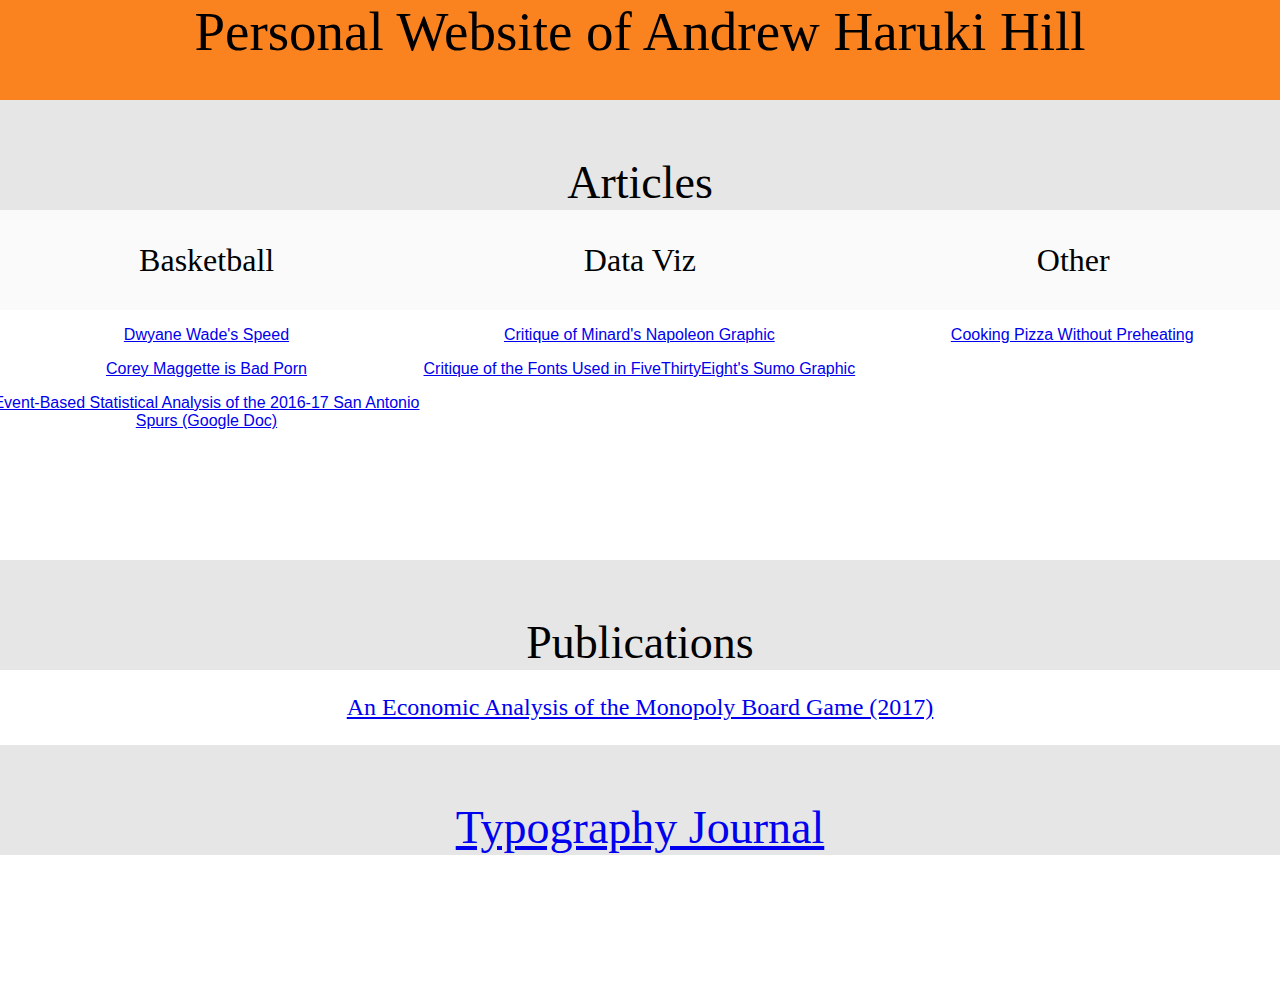
<file: index.html>
<!DOCTYPE html>
<html lang='en'>
	<head>
		<meta charset='utf-8'>
		<link rel='stylesheet' href='index.css'>
		<title>A.H. Hill</title>
		<div class='banner'>
			<p class='banner-title'>Personal Website of Andrew Haruki Hill</p>
			<p class='banner-subtitle'></p>
		</div>
	</head>
	<body>
		<div>
			<div>
				<div class='div-header'>
					<p>Articles</p>
				</div>
				<div class='div-body'>
					<div class='index-header'>
						<div class='directory-header'>
							<p>Basketball</p>
						</div><div class='directory-header'>
							<p>Data Viz</p>
						</div><div class='directory-header'>
							<p>Other</p>
						</div>
					</div>
					<div id='index'>
						 <div class='directory-body'>
						 	<p><a class='links', href='DWade.html'>Dwyane Wade's Speed</a></p>

							<p><a class='links', href='BadPornArticle.html'>Corey Maggette is Bad Porn</a></p>

							<p><a class='links' href='https://docs.google.com/document/d/19pveTp0uD-yzTX0D_SjH_opWdonriWzNLcqabK1Ru2A/edit?usp=sharing'>Event-Based Statistical Analysis of the 2016-17 San Antonio Spurs (Google Doc)</a></p>
						</div><div class='directory-body'>
							<p><a class='links', href='Minard.html'>Critique of Minard's Napoleon Graphic</a></p>

							<p><a class='links' href='FontCritique.html'>Critique of the Fonts Used in FiveThirtyEight's Sumo Graphic</a></p>
						</div><div class='directory-body'>
							<p><a class='links', href='Pizza.html'>Cooking Pizza Without Preheating</a></p>
						</div>
					</div>
				</div>
			</div>

			<div>
				<div class='div-header'>
					<p>Publications</p>
				</div>
				<div class='div-body'>
					<div id='publications'>
						<p><a href='http://texasurj.com/archives/2017.pdf'>An Economic Analysis of the Monopoly Board Game (2017)</a></p>
					</div>
				</div>
			</div>

			<div>
				<div class='div-header'>
					<p><a href='Type.html'>Typography Journal</a></p>
				</div>
			</div>
		</div>
	</body>
</html>
</file>
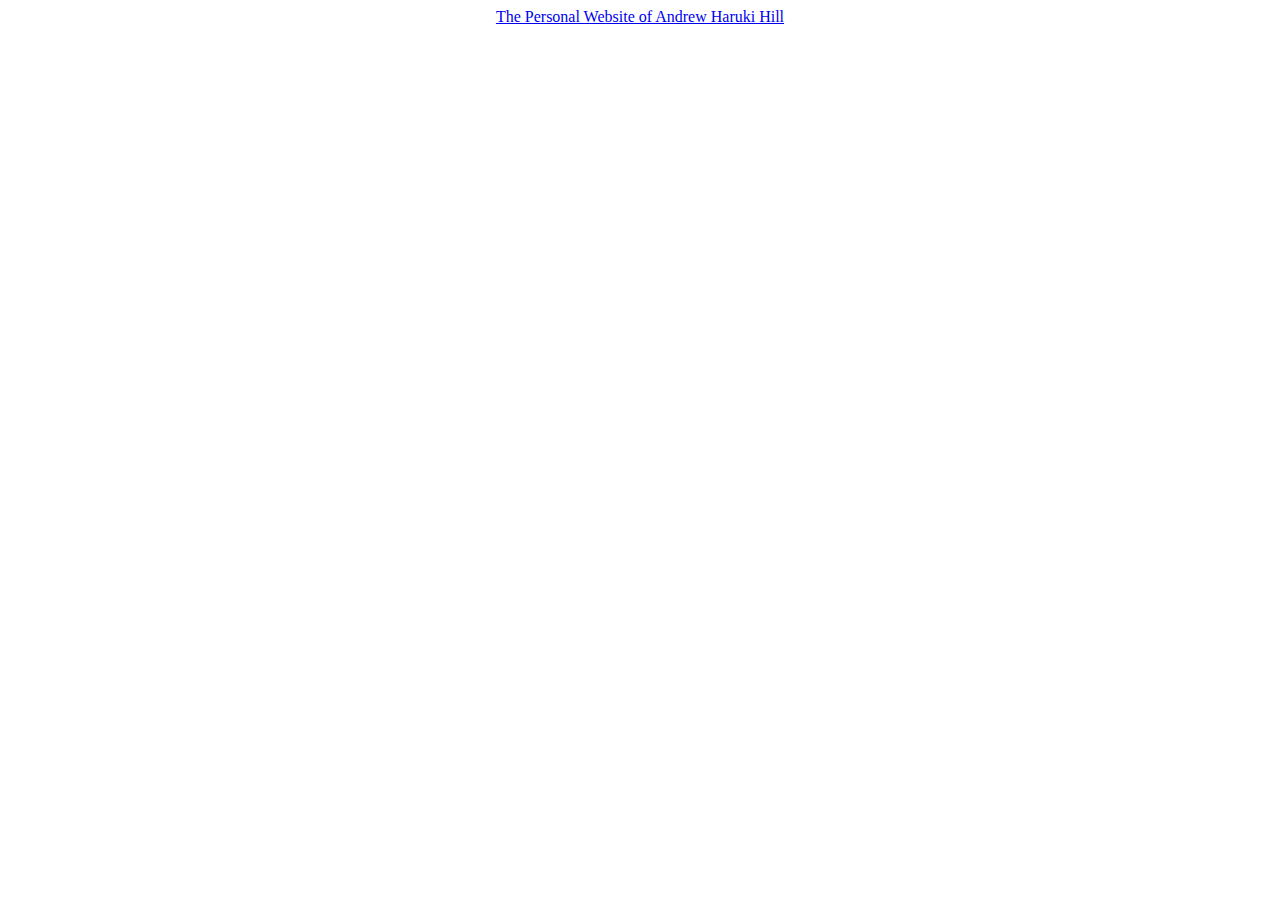
<file: ArticleTemplate.html>
<!DOCTYPE html>
<html lang='en'>
	<head>
		<meta charset='utf-8'>
		<link rel='stylesheet' href=''>
		<title></title>
		<div class='banner'>
			<center><a class='banner-title' href='index.html'>The Personal Website of Andrew Haruki Hill</a></center>
		</div>
	</head>
	<body>
			<p class='article-title'></p>

			<p class='article-text', id='-par-1'></p>
		
	</body>
	
</html>
</file>
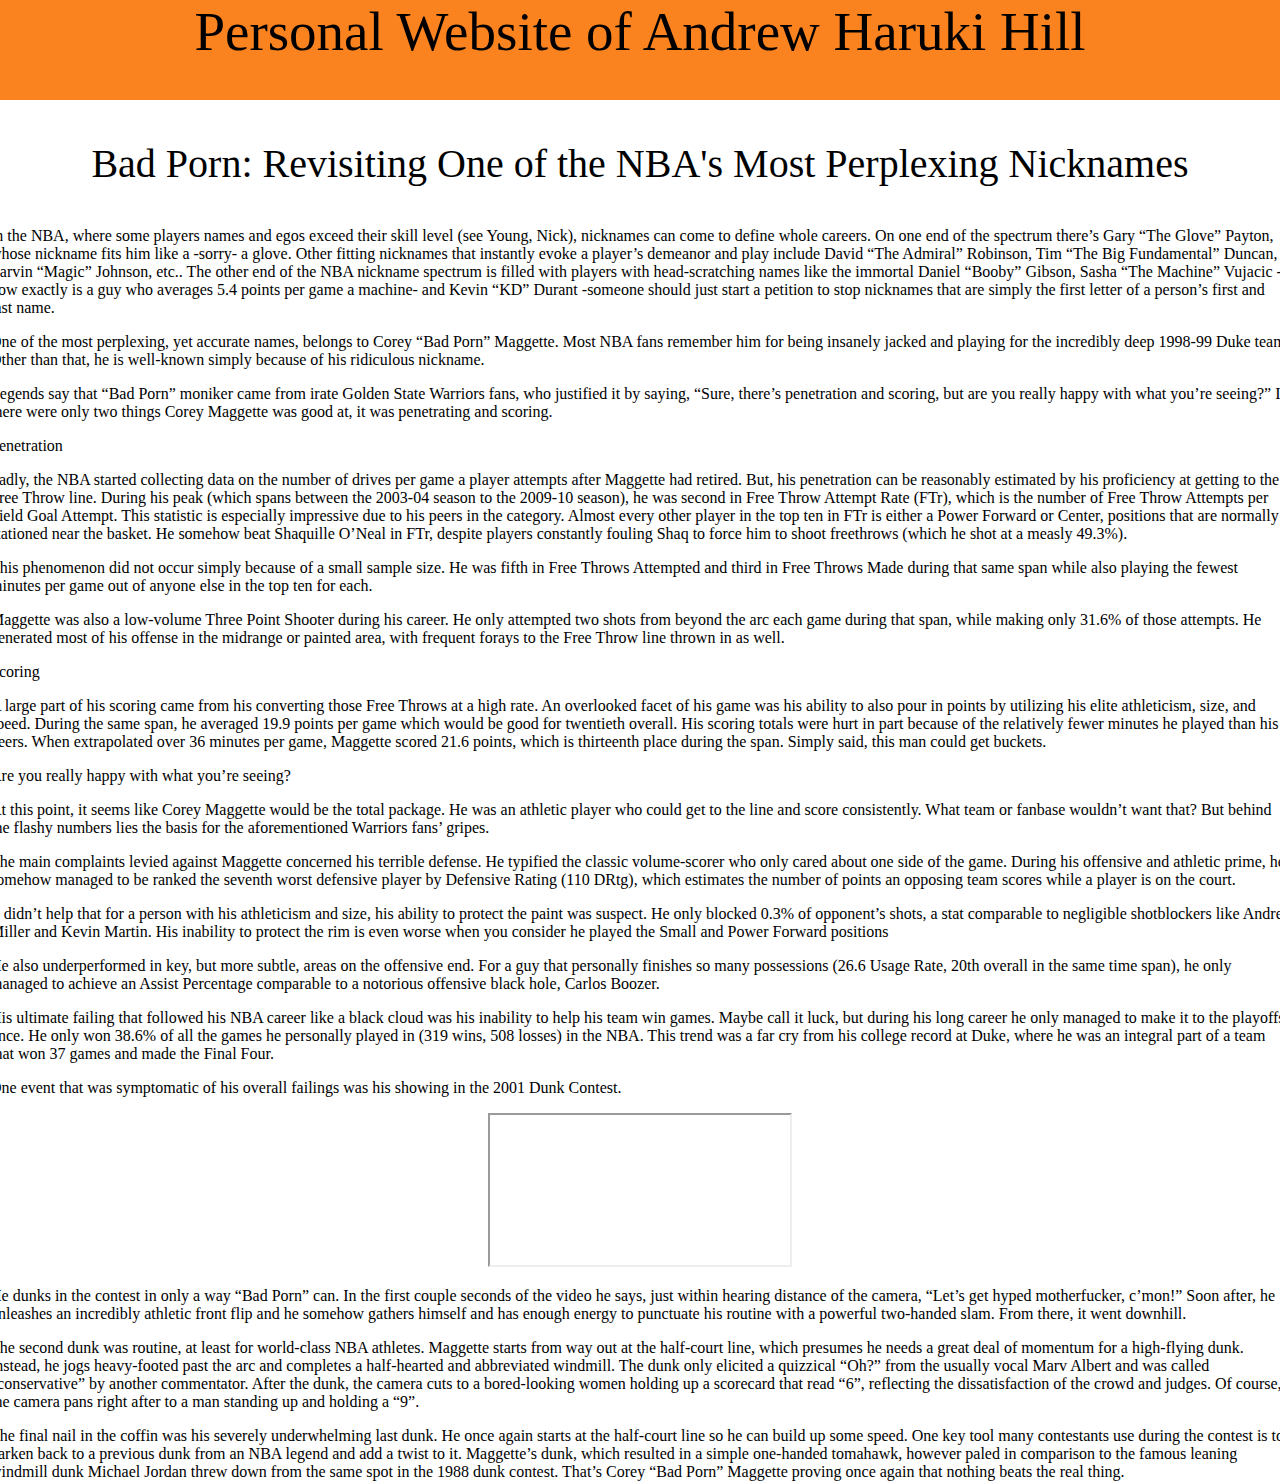
<file: BadPornArticle.html>
<!DOCTYPE html>
<html lang='en'>
	<head>
		<meta charset='utf-8'>
		<link rel='stylesheet' href='index.css'>
		<title>A.H. Hill</title>
		<div class='banner'>
			<p class='banner-title'>Personal Website of Andrew Haruki Hill</p>
			<p class='banner-subtitle'></p>
		</div>
	</head>
	<body>
		
		<p class='article-title'>Bad Porn: Revisiting One of the NBA's Most Perplexing Nicknames</p>

		<p class='article-text', id='1-par-1'>In the NBA, where some players names and egos exceed their skill level (see Young, Nick), nicknames can come to define whole careers. On one end of the spectrum there’s Gary “The Glove” Payton, whose nickname fits him like a -sorry- a glove. Other fitting nicknames that instantly evoke a player’s demeanor and play include David “The Admiral” Robinson, Tim “The Big Fundamental” Duncan, Earvin “Magic” Johnson, etc.. The other end of the NBA nickname spectrum is filled with players with head-scratching names like the immortal Daniel “Booby” Gibson, Sasha “The Machine” Vujacic -how exactly is a guy who averages 5.4 points per game a machine- and Kevin “KD” Durant -someone should just start a petition to stop nicknames that are simply the first letter of a person’s first and last name.</p>
		
		<p class='article-text' id='1-par-2'>One of the most perplexing, yet accurate names, belongs to Corey “Bad Porn” Maggette. Most NBA fans remember him for being insanely jacked and playing for the incredibly deep 1998-99 Duke team. Other than that, he is well-known simply because of his ridiculous nickname.</p>

			<p class='article-text' id='1-par-3'> Legends say that “Bad Porn” moniker came from irate Golden State Warriors fans, who justified it by saying, “Sure, there’s penetration and scoring, but are you really happy with what you’re seeing?” If there were only two things Corey Maggette was good at, it was penetrating and scoring.</p>

			<p class='article-head' id='1-head-1'>Penetration</p>

			<p class='article-text' id='1-par-4'>Sadly, the NBA started collecting data on the number of drives per game a player attempts after Maggette had retired. But, his penetration can be reasonably estimated by his proficiency at getting to the Free Throw line. During his peak (which spans between the 2003-04 season to the 2009-10 season), he was second in Free Throw Attempt Rate (FTr), which is the number of Free Throw Attempts per Field Goal Attempt. This statistic is especially impressive due to his peers in the category. Almost every other player in the top ten in FTr is either a Power Forward or Center, positions that are normally stationed near the basket. He somehow beat Shaquille O’Neal in FTr, despite players constantly fouling Shaq to force him to shoot freethrows (which he shot at a measly 49.3%).</p>

			<p class='article-text' id='1-par-5'>This phenomenon did not occur simply because of a small sample size. He was fifth in Free Throws Attempted and third in Free Throws Made during that same span while also playing the fewest minutes per game out of anyone else in the top ten for each.</p>

			<p class='article-text' id='1-par-6'>Maggette was also a low-volume Three Point Shooter during his career. He only attempted two shots from beyond the arc each game during that span, while making only 31.6% of those attempts. He generated most of his offense in the midrange or painted area, with frequent forays to the Free Throw line thrown in as well.</p>

			<p class='article-head' id='1-head-2'>Scoring</p>

			<p class='article-text' id='1-par-7'>A large part of his scoring came from his converting those Free Throws at a high rate. An overlooked facet of his game was his ability to also pour in points by utilizing his elite athleticism, size, and speed. During the same span, he averaged 19.9 points per game which would be good for twentieth overall. His scoring totals were hurt in part because of the relatively fewer minutes he played than his peers. When extrapolated over 36 minutes per game, Maggette scored 21.6 points, which is thirteenth place during the span. Simply said, this man could get buckets.</p>

			<p class='article-head' id='1-head-3'>Are you really happy with what you’re seeing?</p>

			<p class='article-text' id='1-par-8'>At this point, it seems like Corey Maggette would be the total package. He was an athletic player who could get to the line and score consistently. What team or fanbase wouldn’t want that? But behind the flashy numbers lies the basis for the aforementioned Warriors fans’ gripes.</p>

			<p class='article-text' id='1-par-9'>The main complaints levied against Maggette concerned his terrible defense. He typified the classic volume-scorer who only cared about one side of the game. During his offensive and athletic prime, he somehow managed to be ranked the seventh worst defensive player by Defensive Rating (110 DRtg), which estimates the number of points an opposing team scores while a player is on the court.</p> 

			<p class='article-text' id='1-par-10'>It didn’t help that for a person with his athleticism and size, his ability to protect the paint was suspect. He only blocked 0.3% of opponent’s shots, a stat comparable to negligible shotblockers like Andre Miller and Kevin Martin. His inability to protect the rim is even worse when you consider he played the Small and Power Forward positions</p>

			<p class='article-text' id='1-par-11'>He also underperformed in key, but more subtle, areas on the offensive end. For a guy that personally finishes so many possessions (26.6 Usage Rate, 20th overall in the same time span), he only managed to achieve an Assist Percentage comparable to a notorious offensive black hole, Carlos Boozer.</p>

			<p class='article-text' id='1-par-12'>His ultimate failing that followed his NBA career like a black cloud was his inability to help his team win games. Maybe call it luck, but during his long career he only managed to make it to the playoffs once. He only won 38.6% of all the games he personally played in (319 wins, 508 losses) in the NBA. This trend was a far cry from his college record at Duke, where he was an integral part of a team that won 37 games and made the Final Four.</p>

			<p class='article-text' id='1-par-13'>One event that was symptomatic of his overall failings was his showing in the 2001 Dunk Contest.</p>

			<center><iframe id='maggette-dunkcontest' src='https://www.youtube.com/embed/6HAKRyGa91o'></iframe></center>

			<p class='article-text' id='1-par-14'>He dunks in the contest in only a way “Bad Porn” can. In the first couple seconds of the video he says, just within hearing distance of the camera, “Let’s get hyped motherfucker, c’mon!” Soon after, he unleashes an incredibly athletic front flip and he somehow gathers himself and has enough energy to punctuate his routine with a powerful two-handed slam. From there, it went downhill.</p>

			<p class='article-text' id='1-par-15'>The second dunk was routine, at least for world-class NBA athletes. Maggette starts from way out at the half-court line, which presumes he needs a great deal of momentum for a high-flying dunk. Instead, he jogs heavy-footed past the arc and completes a half-hearted and abbreviated windmill. The dunk only elicited a quizzical “Oh?” from the usually vocal Marv Albert and was called “conservative” by another commentator. After the dunk, the camera cuts to a bored-looking women holding up a scorecard that read “6”, reflecting the dissatisfaction of the crowd and judges. Of course, the camera pans right after to a man standing up and holding a “9”.</p>

			<p class='article-text' id='1-par-16'>The final nail in the coffin was his severely underwhelming last dunk. He once again starts at the half-court line so he can build up some speed. One key tool many contestants use during the contest is to harken back to a previous dunk from an NBA legend and add a twist to it. Maggette’s dunk, which resulted in a simple one-handed tomahawk, however paled in comparison to the famous leaning windmill dunk Michael Jordan threw down from the same spot in the 1988 dunk contest. That’s Corey “Bad Porn” Maggette proving once again that nothing beats the real thing.</p>
		
	</body>
	
</html>
</file>
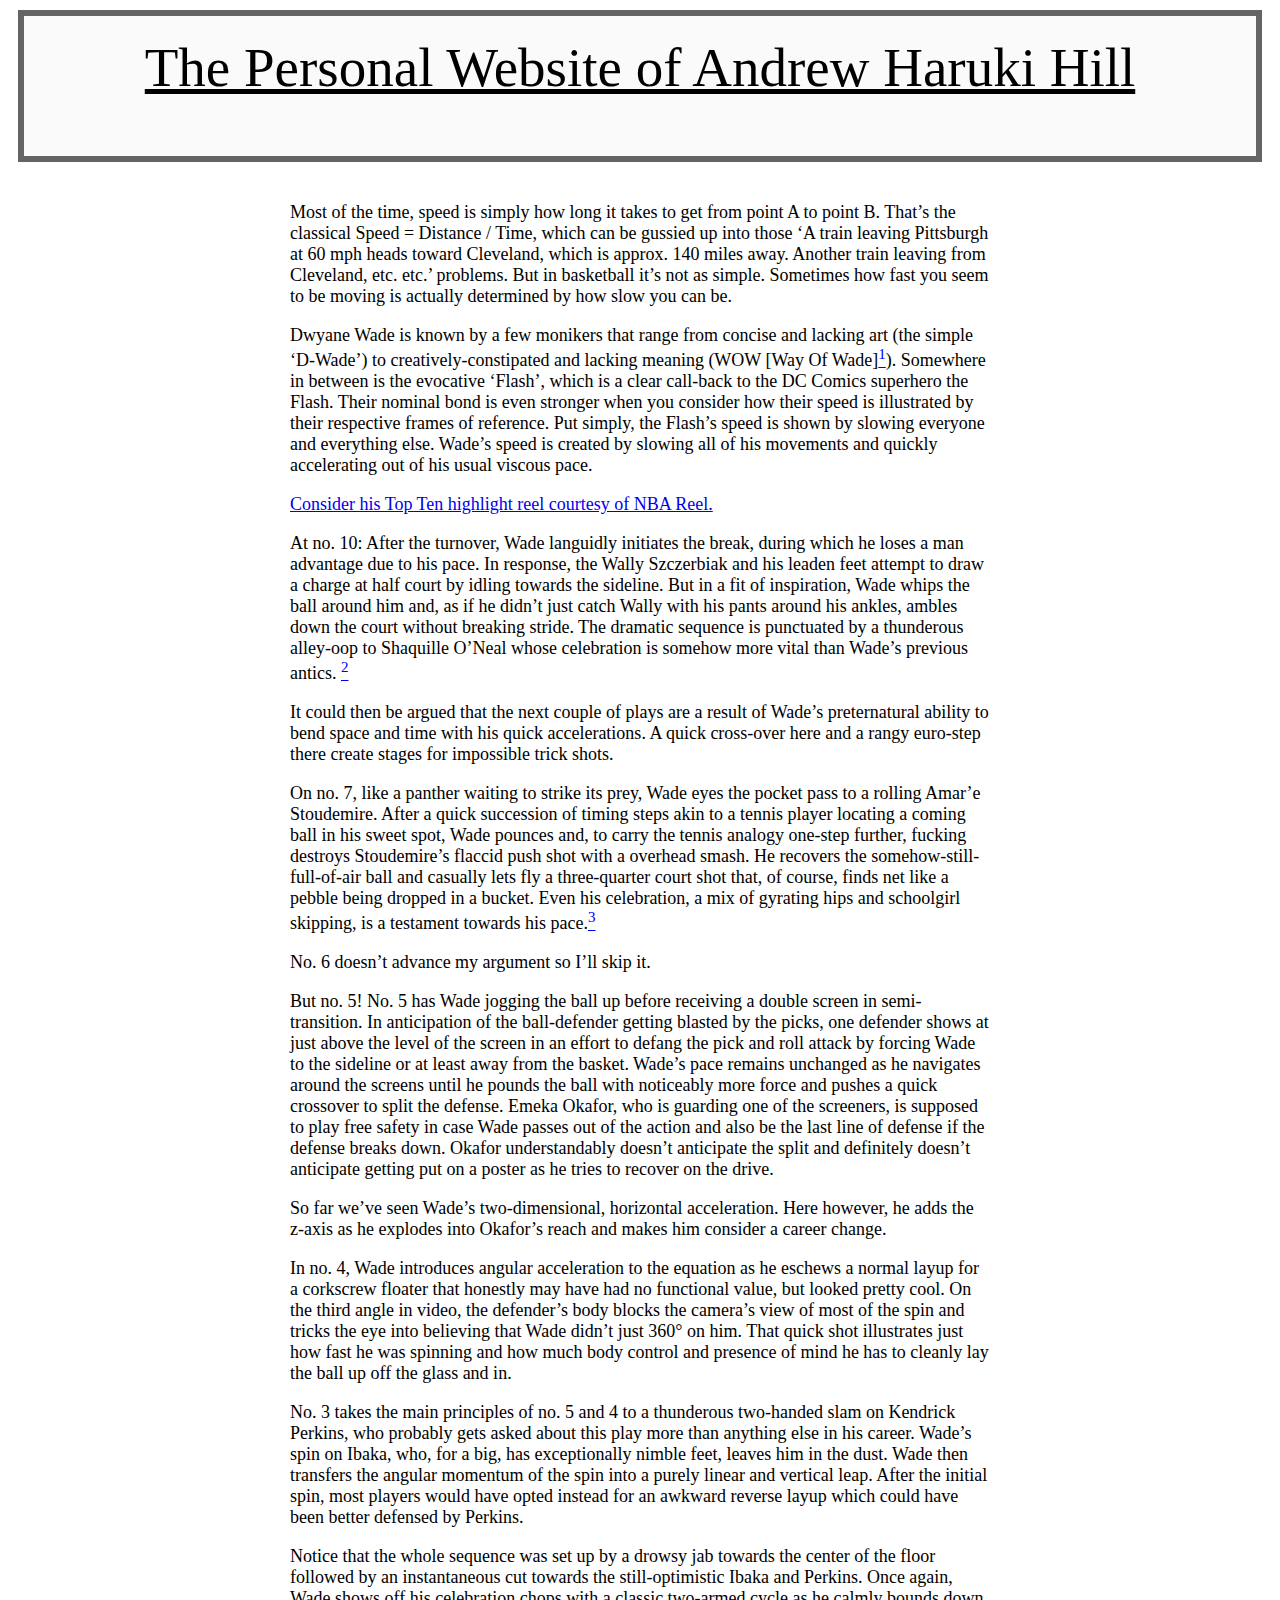
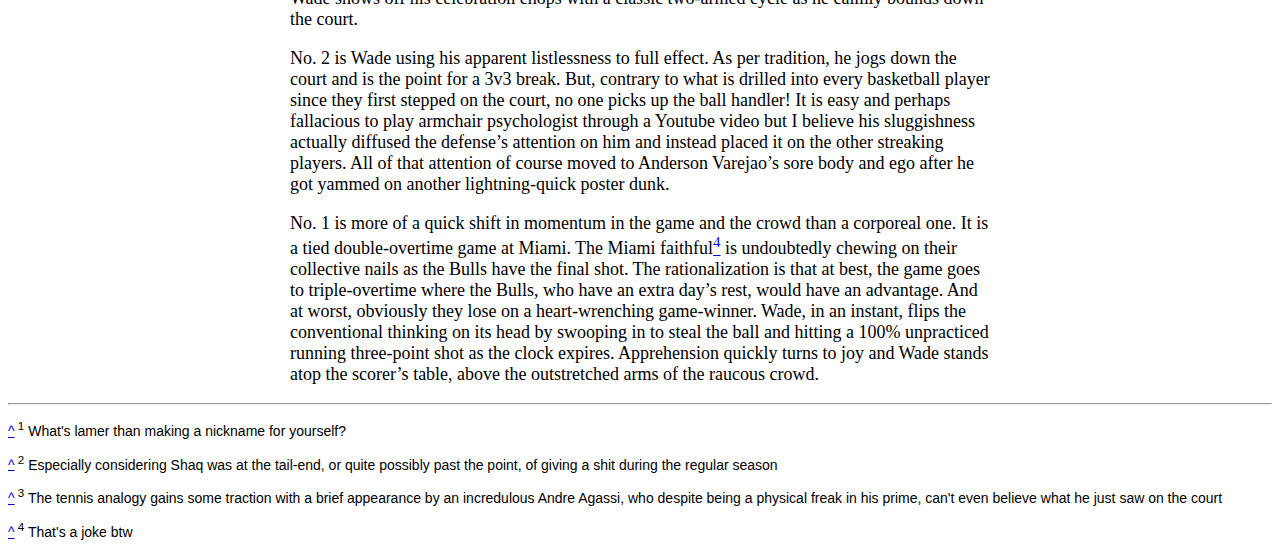
<file: DWade.html>
<!DOCTYPE html>
<html lang='en'>
	<head>
		<meta charset='utf-8'>
		<link rel='stylesheet' href='DWade.css'>
		<title></title>
		<div class='banner'>
			<center><a class='banner-title' href='index.html'>The Personal Website of Andrew Haruki Hill</a></center>
		</div>
	</head>
	<body>
			<p class='article-title'></p>

			<p class='article-text', id='5-par-1'>
			Most of the time, speed is simply how long it takes to get from point A to point B. That’s the classical Speed = Distance / Time, which can be gussied up into those ‘A train leaving Pittsburgh at 60 mph heads toward Cleveland, which is approx. 140 miles away. Another train leaving from Cleveland, etc. etc.’ problems. But in basketball it’s not as simple. Sometimes how fast you seem to be moving is actually determined by how slow you can be.
			</p>

			<p class='article-text', id='5-par-2'>
			Dwyane Wade is known by a few monikers that range from concise and lacking art (the simple ‘D-Wade’) to creatively-constipated and lacking meaning (WOW [Way Of Wade]<a id='footer-link' href='DWade.html#footer'><sup>1</sup></a>). Somewhere in between is the evocative ‘Flash’, which is a clear call-back to the DC Comics superhero the Flash. Their nominal bond is even stronger when you consider how their speed is illustrated by their respective frames of reference. Put simply, the Flash’s speed is shown by slowing everyone and everything else. Wade’s speed is created by slowing all of his movements and quickly accelerating out of his usual viscous pace. 
			</p>

			<p class='article-text', id='5-par-3'>
			<a class='links', href='https://www.youtube.com/watch?v=tJxhJgMbcYc'>Consider his Top Ten highlight reel courtesy of NBA Reel.</a>
			</p>

			<p class='article-text', id='5-par-4'>
			At no. 10: After the turnover, Wade languidly initiates the break, during which he loses a man advantage due to his pace. In response, the Wally Szczerbiak and his leaden feet attempt to draw a charge at half court by idling towards the sideline. But in a fit of inspiration, Wade whips the ball around him and, as if he didn’t just catch Wally with his pants around his ankles, ambles down the court without breaking stride. The dramatic sequence is punctuated by a thunderous alley-oop to Shaquille O’Neal whose celebration is somehow more vital than Wade’s previous antics.
			<a id='footer-link' href='DWade.html#footer'><sup>2</sup></a>
			</p>

			<p class='article-text', id='5-par-5'>
			It could then be argued that the next couple of plays are a result of Wade’s preternatural ability to bend space and time with his quick accelerations. A quick cross-over here and a rangy euro-step there create stages for impossible trick shots.
			</p>

			<p class='article-text', id='5-par-6'>
			On no. 7, like a panther waiting to strike its prey, Wade eyes the pocket pass to a rolling Amar’e Stoudemire. After a quick succession of timing steps akin to a tennis player locating a coming ball in his sweet spot, Wade pounces and, to carry the tennis analogy one-step further, fucking destroys Stoudemire’s flaccid push shot with a overhead smash. He recovers the somehow-still-full-of-air ball and casually lets fly a three-quarter court shot that, of course, finds net like a pebble being dropped in a bucket. Even his celebration, a mix of gyrating hips and schoolgirl skipping, is a testament towards his pace.<a id='footer-link' href='DWade.html#footer'><sup>3</sup></a>
			</p>

			<p class='article-text', id='5-par-7'>
			No. 6 doesn’t advance my argument so I’ll skip it.
		</p>

			<p class='article-text', id='5-par-8'>
			But no. 5! No. 5 has Wade jogging the ball up before receiving a double screen in semi-transition. In anticipation of the ball-defender getting blasted by the picks, one defender shows at just above the level of the screen in an effort to defang the pick and roll attack by forcing Wade to the sideline or at least away from the basket. Wade’s pace remains unchanged as he navigates around the screens until he pounds the ball with noticeably more force and pushes a quick crossover to split the defense. Emeka Okafor, who is guarding one of the screeners, is supposed to play free safety in case Wade passes out of the action and also be the last line of defense if the defense breaks down. Okafor understandably doesn’t anticipate the split and definitely doesn’t anticipate getting put on a poster as he tries to recover on the drive. 
		</p>

			<p class='article-text', id='5-par-9'>
			So far we’ve seen Wade’s two-dimensional, horizontal acceleration. Here however, he adds the z-axis as he explodes into Okafor’s reach and makes him consider a career change.
		</p>

			<p class='article-text', id='5-par-10'>
 			In no. 4, Wade introduces angular acceleration to the equation as he eschews a normal layup for a corkscrew floater that honestly may have had no functional value, but looked pretty cool. On the third angle in video, the defender’s body blocks the camera’s view of most of the spin and tricks the eye into believing that Wade didn’t just 360° on him. That quick shot illustrates just how fast he was spinning and how much body control and presence of mind he has to cleanly lay the ball up off the glass and in.
 		</p>

 			<p class='article-text', id='5-par-11'>
			No. 3 takes the main principles of no. 5 and 4 to a thunderous two-handed slam on Kendrick Perkins, who probably gets asked about this play more than anything else in his career. Wade’s spin on Ibaka, who, for a big, has exceptionally nimble feet, leaves him in the dust. Wade then transfers the angular momentum of the spin into a purely linear and vertical leap. After the initial spin, most players would have opted instead for an awkward reverse layup which could have been better defensed by Perkins. 
		</p>

			<p class='article-text', id='5-par-12'>
			Notice that the whole sequence was set up by a drowsy jab towards the center of the floor followed by an instantaneous cut towards the still-optimistic Ibaka and Perkins. Once again, Wade shows off his celebration chops with a classic two-armed cycle as he calmly bounds down the court.
		</p>

			<p class='article-text', id='5-par-13'>
			No. 2 is Wade using his apparent listlessness to full effect. As per tradition, he jogs down the court and is the point for a 3v3 break. But, contrary to what is drilled into every basketball player since they first stepped on the court, no one picks up the ball handler! It is easy and perhaps fallacious to play armchair psychologist through a Youtube video but I believe his sluggishness actually diffused the defense’s attention on him and instead placed it on the other streaking players. All of that attention of course moved to Anderson Varejao’s sore body and ego after he got yammed on another lightning-quick poster dunk.
		</p>

			<p class='article-text', id='5-par-14'>
			No. 1 is more of a quick shift in momentum in the game and the crowd than a corporeal one. It is a tied double-overtime game at Miami. The Miami faithful<a id='footer-link' href='DWade.html#footer'><sup>4</sup></a> is undoubtedly chewing on their collective nails as the Bulls have the final shot. The rationalization is that at best, the game goes to triple-overtime where the Bulls, who have an extra day’s rest, would have an advantage. And at worst, obviously they lose on a heart-wrenching game-winner. Wade, in an instant, flips the conventional thinking on its head by swooping in to steal the ball and hitting a 100% unpracticed running three-point shot as the clock expires. Apprehension quickly turns to joy and Wade stands atop the scorer’s table, above the outstretched arms of the raucous crowd.
		</p>

	</body>

	<hr>

	<footer id='footer'>
		
		<p><a href='DWade.html#5-par-2' id='up-carrot'>^</a><sup> 1</sup> What's lamer than making a nickname for yourself?</p>

		<p><a href='DWade.html#5-par-4' id='up-carrot'>^</a><sup> 2</sup> Especially considering Shaq was at the tail-end, or quite possibly past the point, of giving a shit during the regular season</p>

		<p><a href='DWade.html#5-par-6' id='up-carrot'>^</a><sup> 3</sup> The tennis analogy gains some traction with a brief appearance by an incredulous Andre Agassi, who despite being a physical freak in his prime, can't even believe what he just saw on the court</p>

		<p><a href='DWade.html#5-par-14' id='up-carrot'>^</a><sup> 4</sup> That's a joke btw</p>



	</footer>
	
</html>
</file>
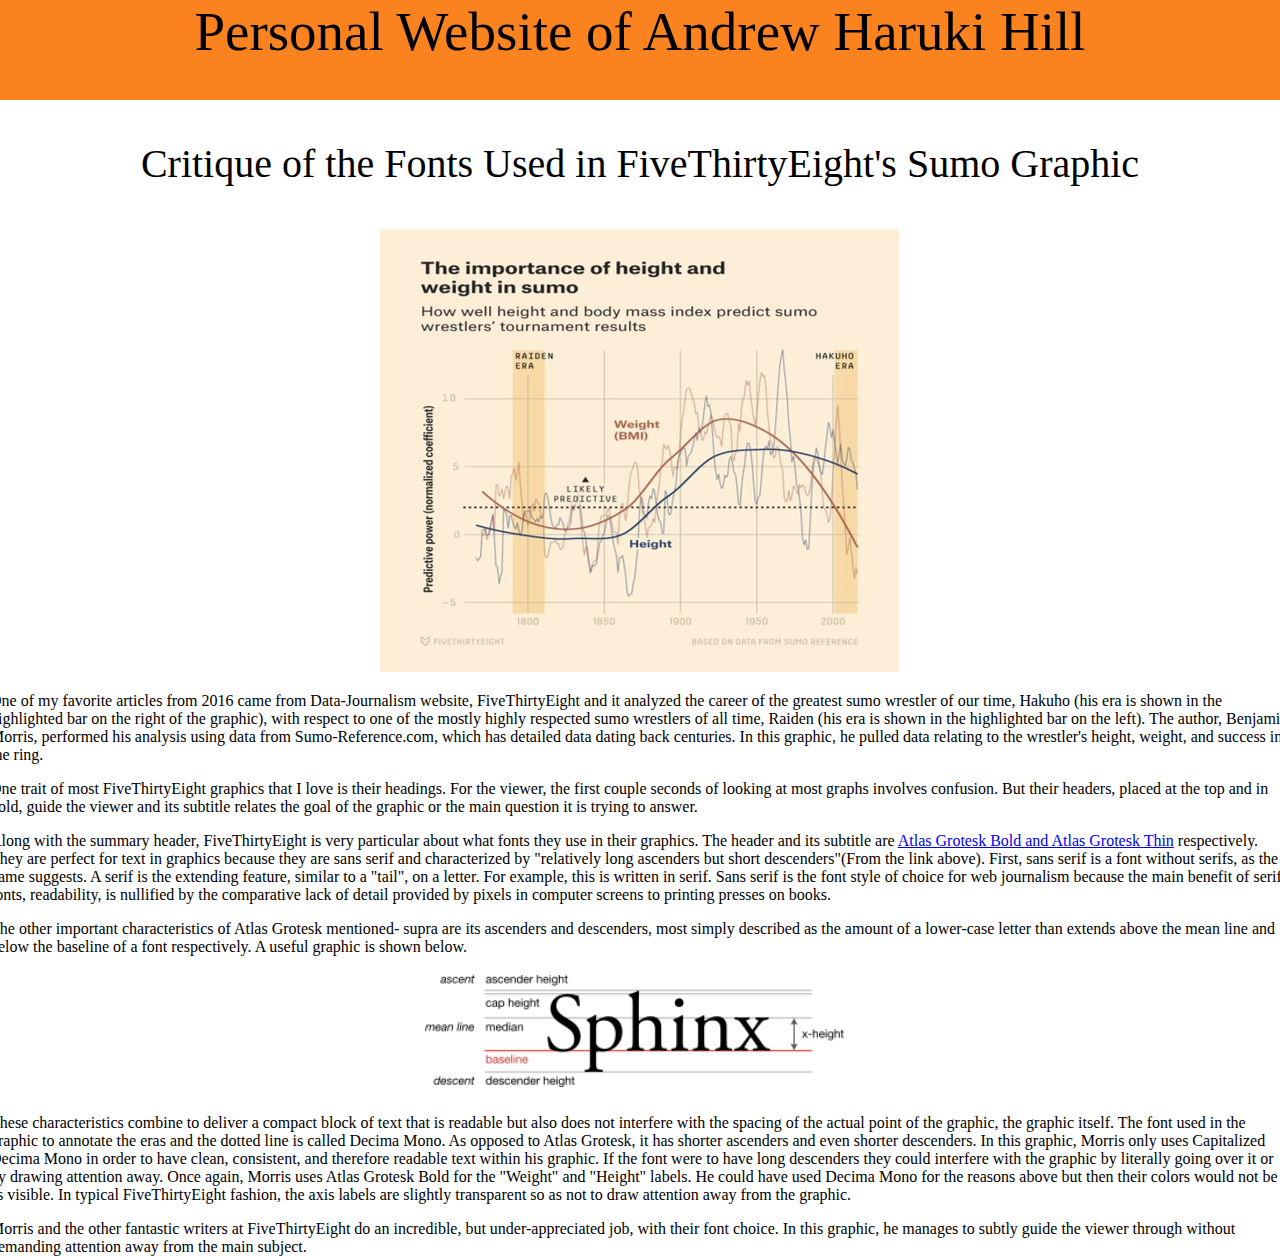
<file: FontCritique.html>
<!DOCTYPE html>
<html lang='en'>
	<head>
		<meta charset='utf-8'>
		<link rel='stylesheet' href='index.css'>
		<title>A.H. Hill</title>
		<div class='banner'>
			<p class='banner-title'>Personal Website of Andrew Haruki Hill</p>
			<p class='banner-subtitle'></p>
		</div>
	</head>
	<body>
			<p class='article-title'>Critique of the Fonts Used in FiveThirtyEight's Sumo Graphic</p>

			<center><img src='Sumo1.png'></center>

			<p class='article-text', id='4-par-1'>One   of   my   favorite   articles   from   2016   came   from   Data-Journalism   website,   FiveThirtyEight   and   it analyzed   the   career   of   the   greatest   sumo   wrestler   of   our   time,   Hakuho      (his   era   is   shown   in   the highlighted   bar   on   the   right   of   the   graphic),   with   respect   to   one   of   the   mostly   highly   respected sumo   wrestlers   of   all   time,   Raiden   (his   era   is   shown   in   the   highlighted   bar   on   the   left).   The author,   Benjamin   Morris,   performed   his   analysis   using   data   from   Sumo-Reference.com,   which has   detailed   data   dating   back   centuries.   In   this   graphic,   he   pulled   data   relating   to   the   wrestler's height,   weight,   and   success   in   the   ring.</p>

			<p class='article-text', id='4-par-2'>One   trait   of   most   FiveThirtyEight   graphics   that   I   love   is   their   headings.   For   the   viewer,   the   first couple   seconds   of   looking   at   most   graphs   involves   confusion.   But   their   headers,   placed   at   the top   and   in   bold,   guide   the   viewer   and   its   subtitle   relates   the   goal   of   the   graphic   or   the   main question   it   is   trying   to   answer.</p>

			<p class='article-text', id='4-par-2'>
			Along   with   the   summary   header,   FiveThirtyEight   is   very   particular   about   what   fonts   they   use   in their   graphics.   The   header   and   its   subtitle   are     <a href='https://commercialtype.com/catalog/atlas/atlas_grotesk'>Atlas   Grotesk   Bold   and   Atlas   Grotesk   Thin</a> respectively.   They   are   perfect   for   text   in   graphics   because   they   are   sans   serif   and   characterized by   "relatively   long   ascenders   but   short   descenders"(From   the   link   above).   First,   sans   serif   is   a font   without   serifs,   as   the   name   suggests.   A   serif   is   the   extending   feature,   similar   to   a   "tail",   on   a letter.   For   example,   this   is   written   in   serif.   Sans   serif   is   the   font   style   of   choice   for   web   journalism because   the   main   benefit   of   serif   fonts,   readability,   is   nullified   by   the   comparative   lack   of   detail provided   by   pixels   in   computer   screens   to   printing   presses   on   books.</p>

			<p class='article-text', id='4-par-3'>
			The   other   important   characteristics   of   Atlas   Grotesk   mentioned- supra    are   its   ascenders   and descenders,   most   simply   described   as   the   amount   of   a   lower-case   letter   than   extends   above   the mean   line   and   below   the   baseline   of   a   font   respectively.   A   useful   graphic   is   shown   below.</p>

			<center><img src='Sumo2.png'></center>

			<p class='article-text', id='4-par-4'>These   characteristics   combine   to   deliver   a   compact   block   of   text   that   is   readable   but   also   does not   interfere   with   the   spacing   of   the   actual   point   of   the   graphic,   the   graphic   itself. The   font   used   in   the   graphic   to   annotate   the   eras   and   the   dotted   line   is   called   Decima   Mono.   As opposed   to   Atlas   Grotesk,   it   has   shorter   ascenders   and   even   shorter   descenders.   In   this graphic,   Morris   only   uses   Capitalized   Decima   Mono   in   order   to   have   clean,   consistent,   and therefore   readable   text   within   his   graphic.   If   the   font   were   to   have   long   descenders   they   could interfere   with   the   graphic   by   literally   going   over   it   or   by   drawing   attention   away. Once   again,   Morris   uses   Atlas   Grotesk   Bold   for   the   "Weight"   and   "Height"   labels.   He   could   have used   Decima   Mono   for   the   reasons   above   but   then   their   colors   would   not   be   as   visible. In   typical   FiveThirtyEight   fashion,   the   axis   labels   are   slightly   transparent   so   as   not   to   draw attention   away   from   the   graphic.</p>

			<p class='article-text', id='4-par-5'>Morris   and   the   other   fantastic   writers   at   FiveThirtyEight   do   an   incredible,   but   under-appreciated job,   with   their   font   choice.   In   this   graphic,   he   manages   to   subtly   guide   the   viewer   through   without demanding   attention   away   from   the   main   subject.</p>
		
	</body>
	
</html>
</file>
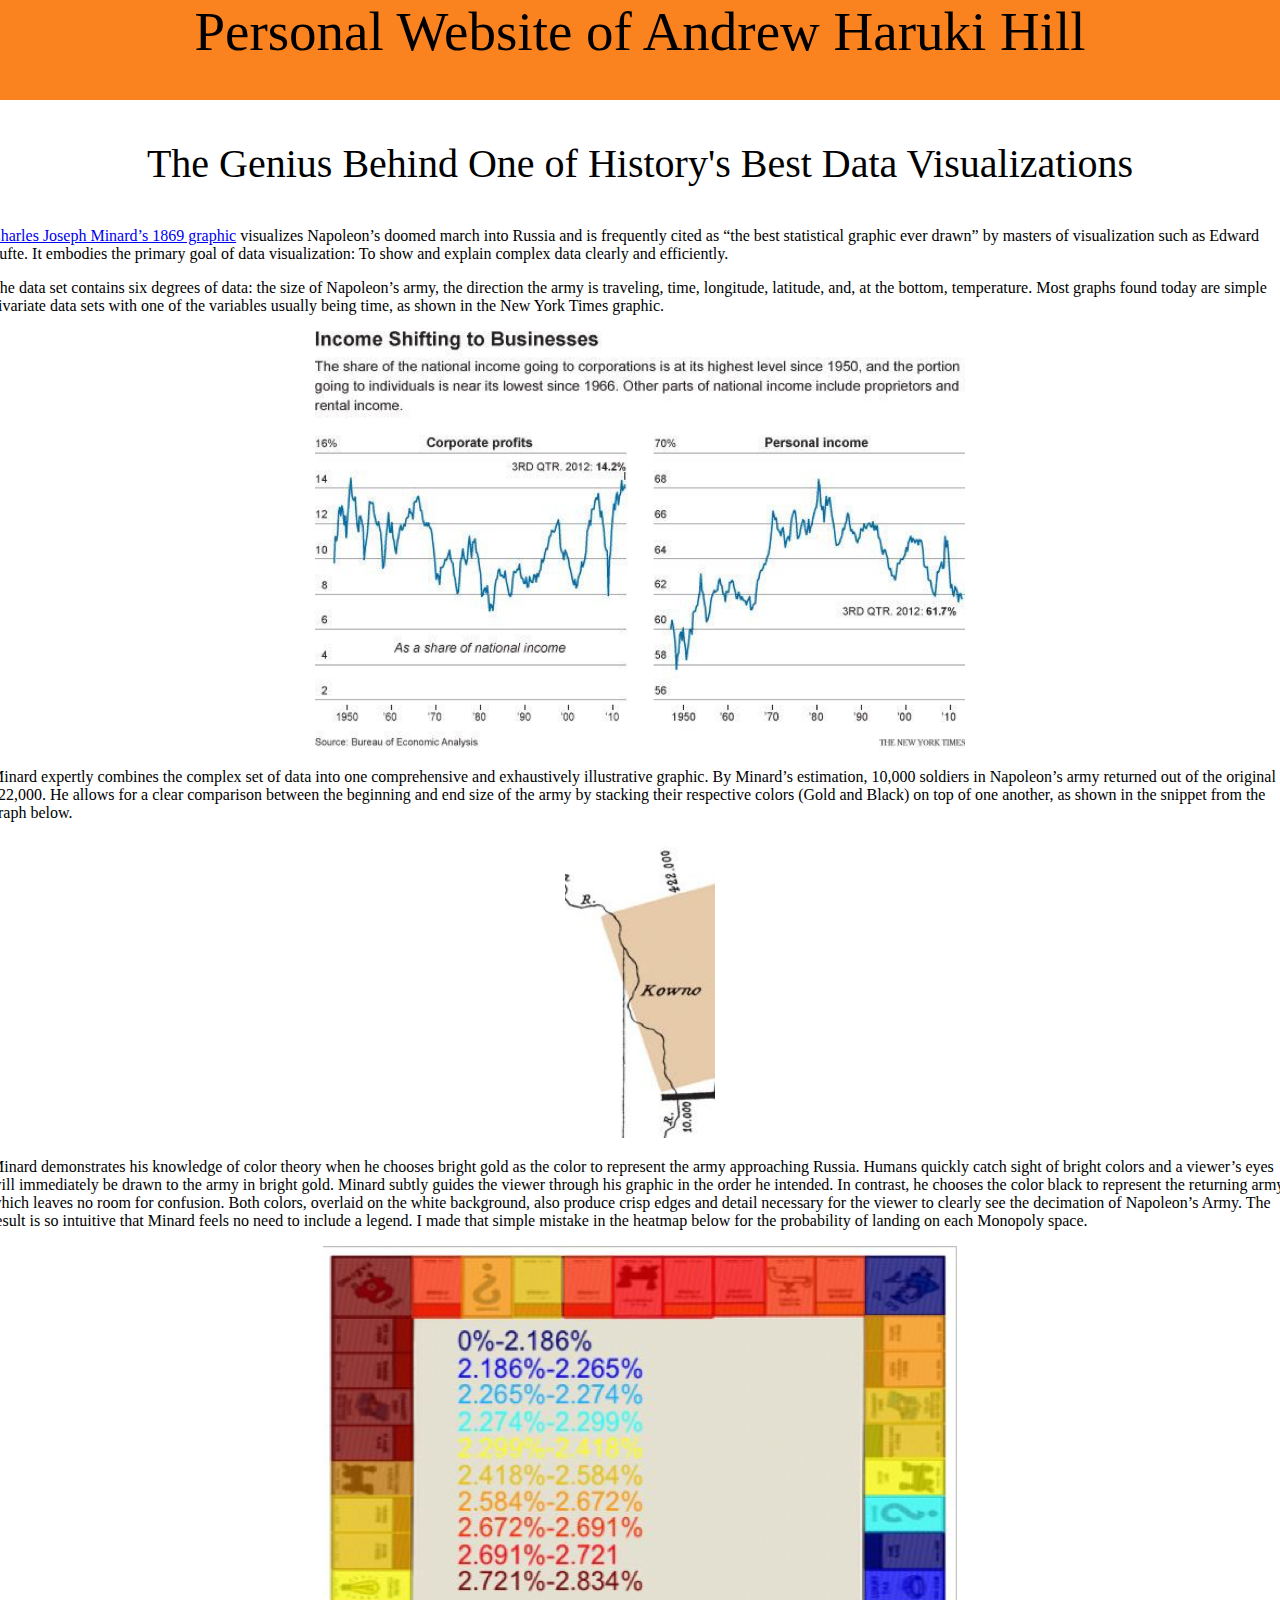
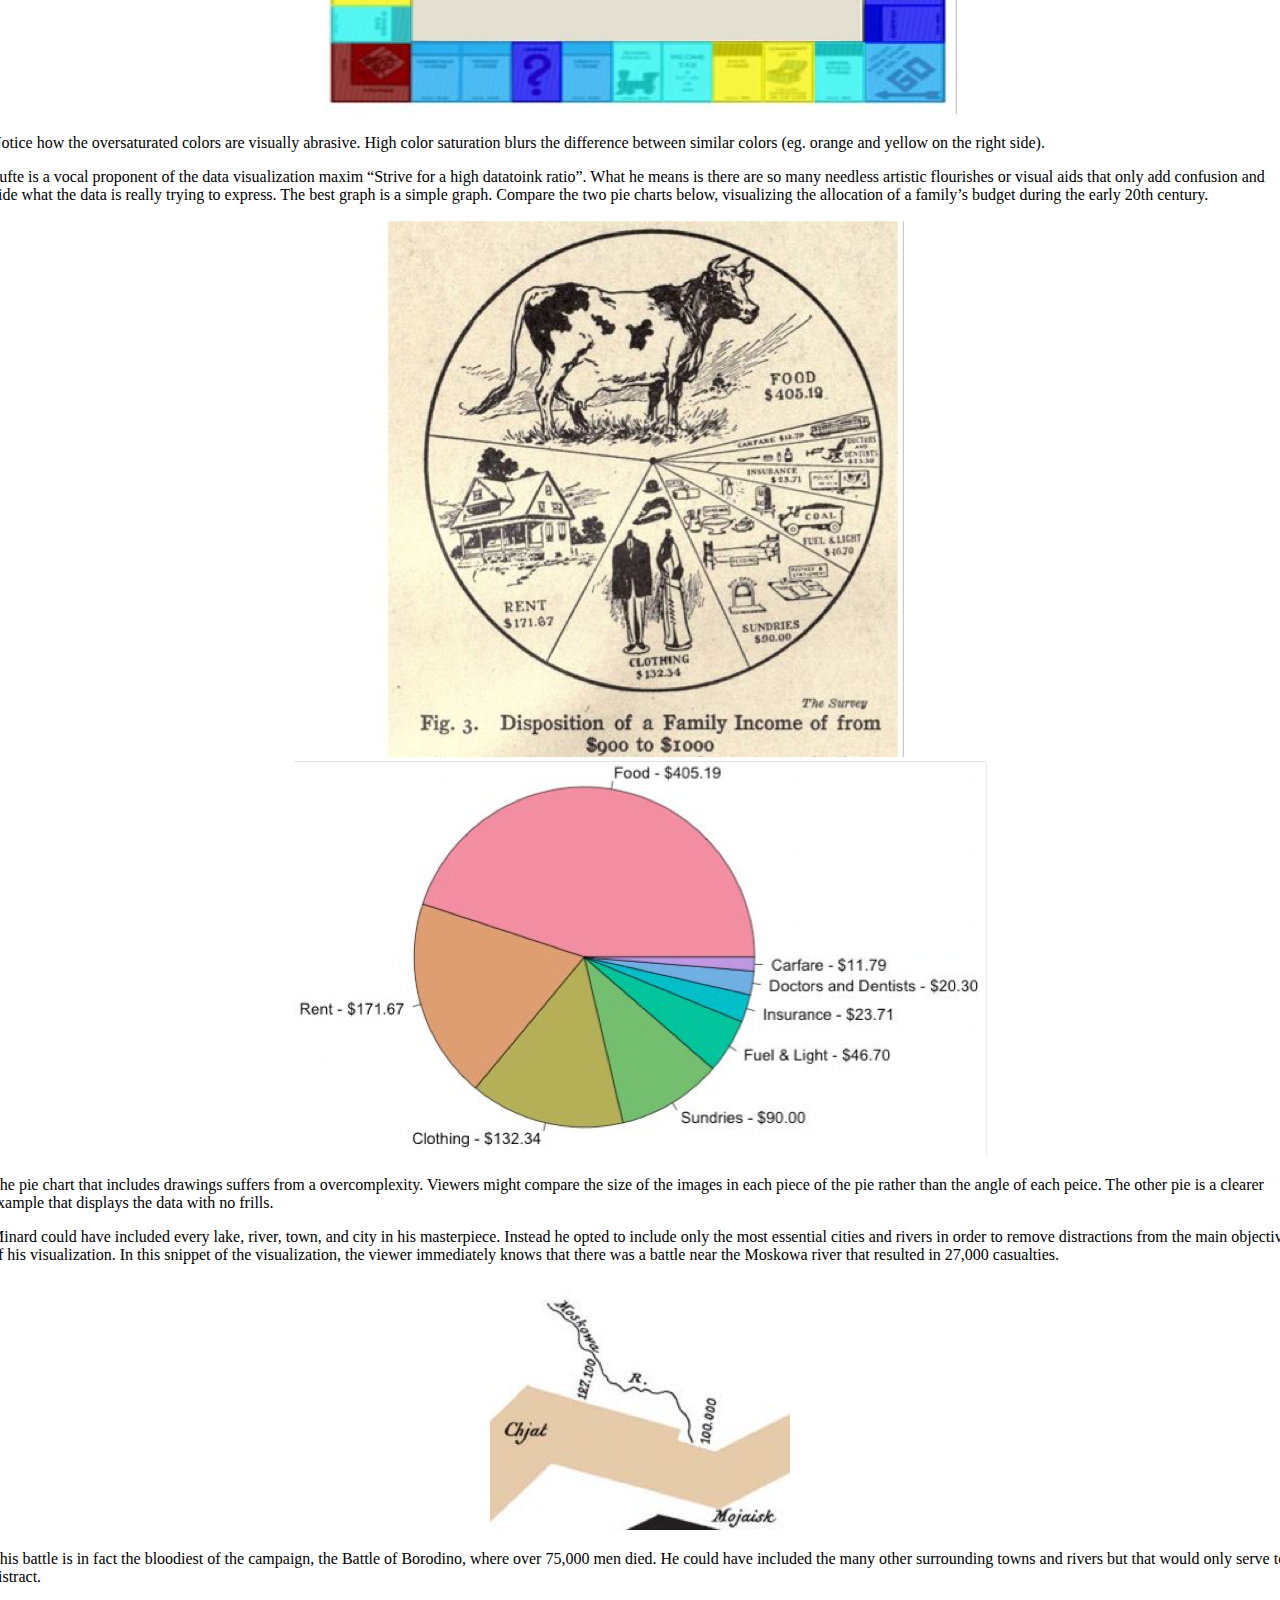
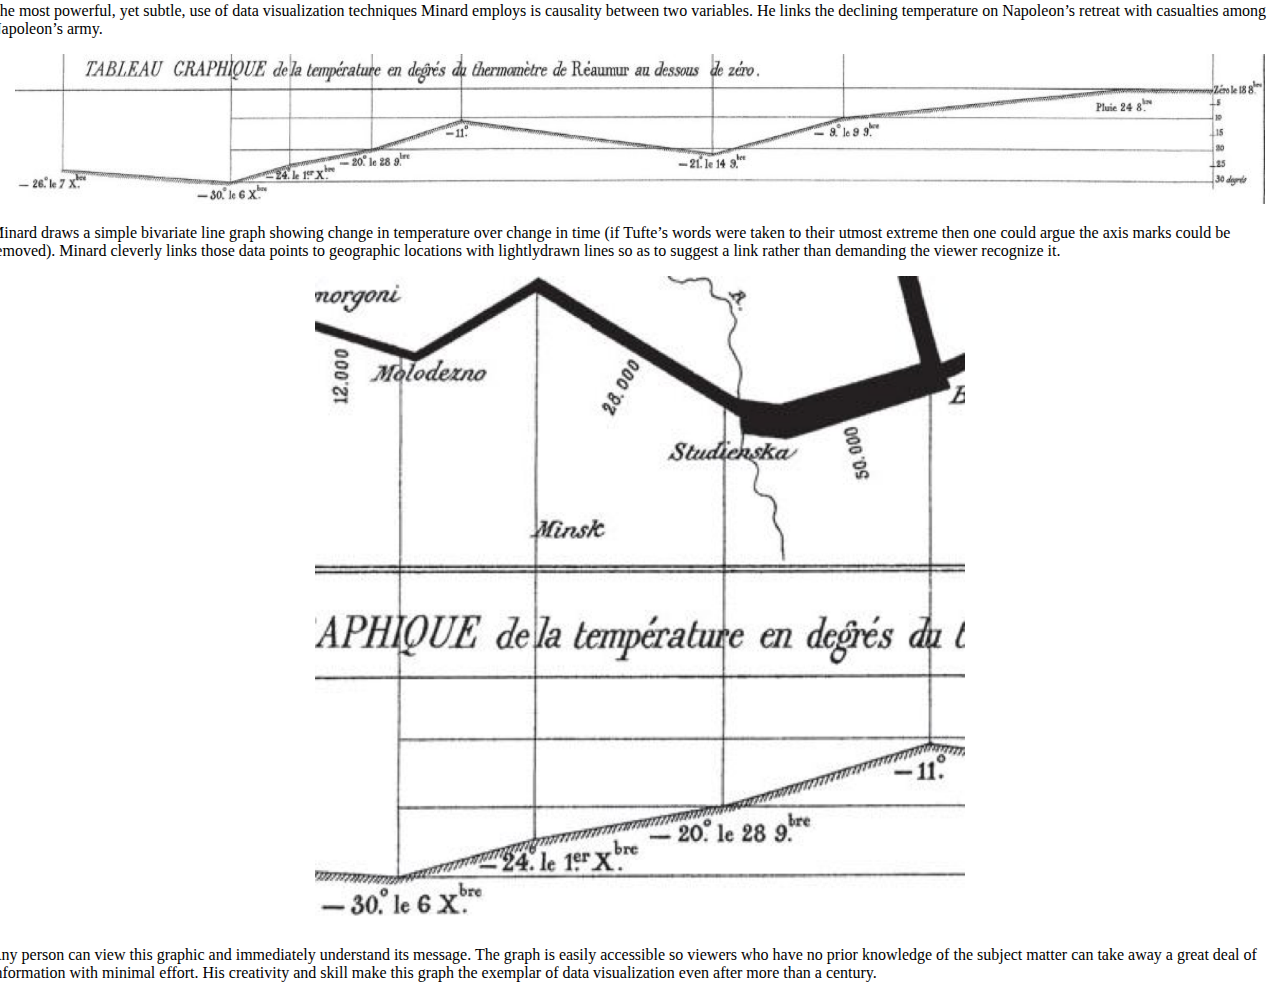
<file: Minard.html>
<!DOCTYPE html>
<html lang='en'>
	<head>
		<meta charset='utf-8'>
		<link rel='stylesheet' href='index.css'>
		<title>A.H. Hill</title>
		<div class='banner'>
			<p class='banner-title'>Personal Website of Andrew Haruki Hill</p>
			<p class='banner-subtitle'></p>
		</div>
	</head>
	<body>
		
			<p class='article-title'>The Genius Behind One of History's Best Data Visualizations</p>

			<p class='article-text', id='3-par-1'>
			<a href='https://en.wikipedia.org/wiki/File:Minard.png'>Charles Joseph Minard’s 1869 graphic</a> visualizes Napoleon’s doomed march into Russia and is frequently cited as “the best statistical graphic ever drawn” by masters of visualization such as Edward Tufte. It embodies the primary goal of data visualization: To show and explain complex data clearly and efficiently.</p>

			<p class='article-text', id='3-par-2'>
			The data set contains six degrees of data: the size of Napoleon’s army, the direction the army is traveling, time, longitude, latitude, and, at the bottom, temperature. Most graphs found today are simple bivariate data sets with one of the variables usually being time, as shown in the New York Times graphic. 
			</p>

			<center><img width='650px' src='Minard1.png'></center>

 			<p class='article-text', id='3-par-3'>
			Minard expertly combines the complex set of data into one comprehensive and exhaustively illustrative graphic. By Minard’s estimation, 10,000 soldiers in Napoleon’s army returned out of the original 422,000. He allows for a
			clear comparison between the beginning and end size of the army by stacking their respective colors (Gold and Black) on top of one another, as shown in the snippet from the graph below.</p>

			<center><img width='150px' height='300px' src='Minard2.png'></center>

			<p class='article-text', id='3-par-4'>
			 Minard demonstrates his knowledge of color theory when he chooses bright gold as the color to represent the army approaching Russia. Humans quickly catch sight of bright colors and a viewer’s eyes will immediately be drawn to the army in bright gold. Minard subtly guides the viewer through his graphic in the order he intended. In contrast, he chooses the color black to represent the returning army, which leaves no room for confusion. Both colors, overlaid on the white background, also produce crisp edges and detail necessary for the viewer to clearly see the decimation of Napoleon’s Army. The result is so intuitive that Minard feels no need to include a legend. I made that simple mistake in the heatmap below for the probability of landing on each Monopoly space.</p> 

			<center><img src='Minard3.png'></center>

			<p class='article-text', id='3-par-5'>
			Notice how the over­saturated colors are visually abrasive. High color saturation blurs the difference between similar colors (eg. orange and yellow on the right side).</p>
  
  			<p class='article-text', id='3-par-6'>
			Tufte is a vocal proponent of the data visualization maxim “Strive for a high data­to­ink ratio”. What he means is there are so many needless artistic flourishes or visual aids that only add confusion and hide what the data is really trying to express. The best graph is a simple graph. Compare the two pie charts below, visualizing the allocation of a family’s budget during the early 20th century.

			<center><img src='Minard4.png'></center>
			<center><img src='Minard5.png'></center>

			<p class='article-text', id='3-par-7'>
			The pie chart that includes drawings suffers from a overcomplexity. Viewers might compare the size of the images in each piece of the pie rather than the angle of each peice. The other pie is a clearer example that displays the data with no frills.</p>

 			<p class='article-text', id='3-par-8'>
			Minard could have included every lake, river, town, and city in his masterpiece. Instead he opted to include only the most essential cities and rivers in order to remove distractions from the main objective of his visualization. In this snippet of the visualization, the viewer immediately knows that there was a battle near the Moskowa river that resulted in 27,000 casualties.</p>

			<center><img width='300px' height='250px' src='Minard6.png'></center>

			<p class='article-text', id='3-par-9'>
			This battle is in fact the bloodiest of the campaign, the Battle of Borodino, where over 75,000 men died. He could have included the many other surrounding towns and rivers but that would only serve to distract.</p>

			<p class='article-text', id='3-par-10'>
			The most powerful, yet subtle, use of data visualization techniques Minard employs is causality between two variables. He links the declining temperature on Napoleon’s retreat with casualties among Napoleon’s army.</p>

			<center><img width='1250px' height='150px' src='Minard7.png'></center>


			<p class='article-text', id='3-par-11'>
			Minard draws a simple bivariate line graph showing change in temperature over change in time (if Tufte’s words were taken to their utmost extreme then one could argue the axis marks could be removed). Minard cleverly links those data points to geographic locations with lightly­drawn lines so as to suggest a
			link rather than demanding the viewer recognize it.</p>

			<center><img width='650px' height='650px' src='Minard8.png'></center>

			<p class='article-text', id='3-par-12'>
			Any person can view this graphic and immediately understand its message. The graph is easily accessible so viewers who have no prior knowledge of the subject matter can take away a great deal of information with minimal effort. His creativity and skill make this graph the exemplar of data visualization even after more than a century.</p>

		
	</body>
	
</html>
</file>
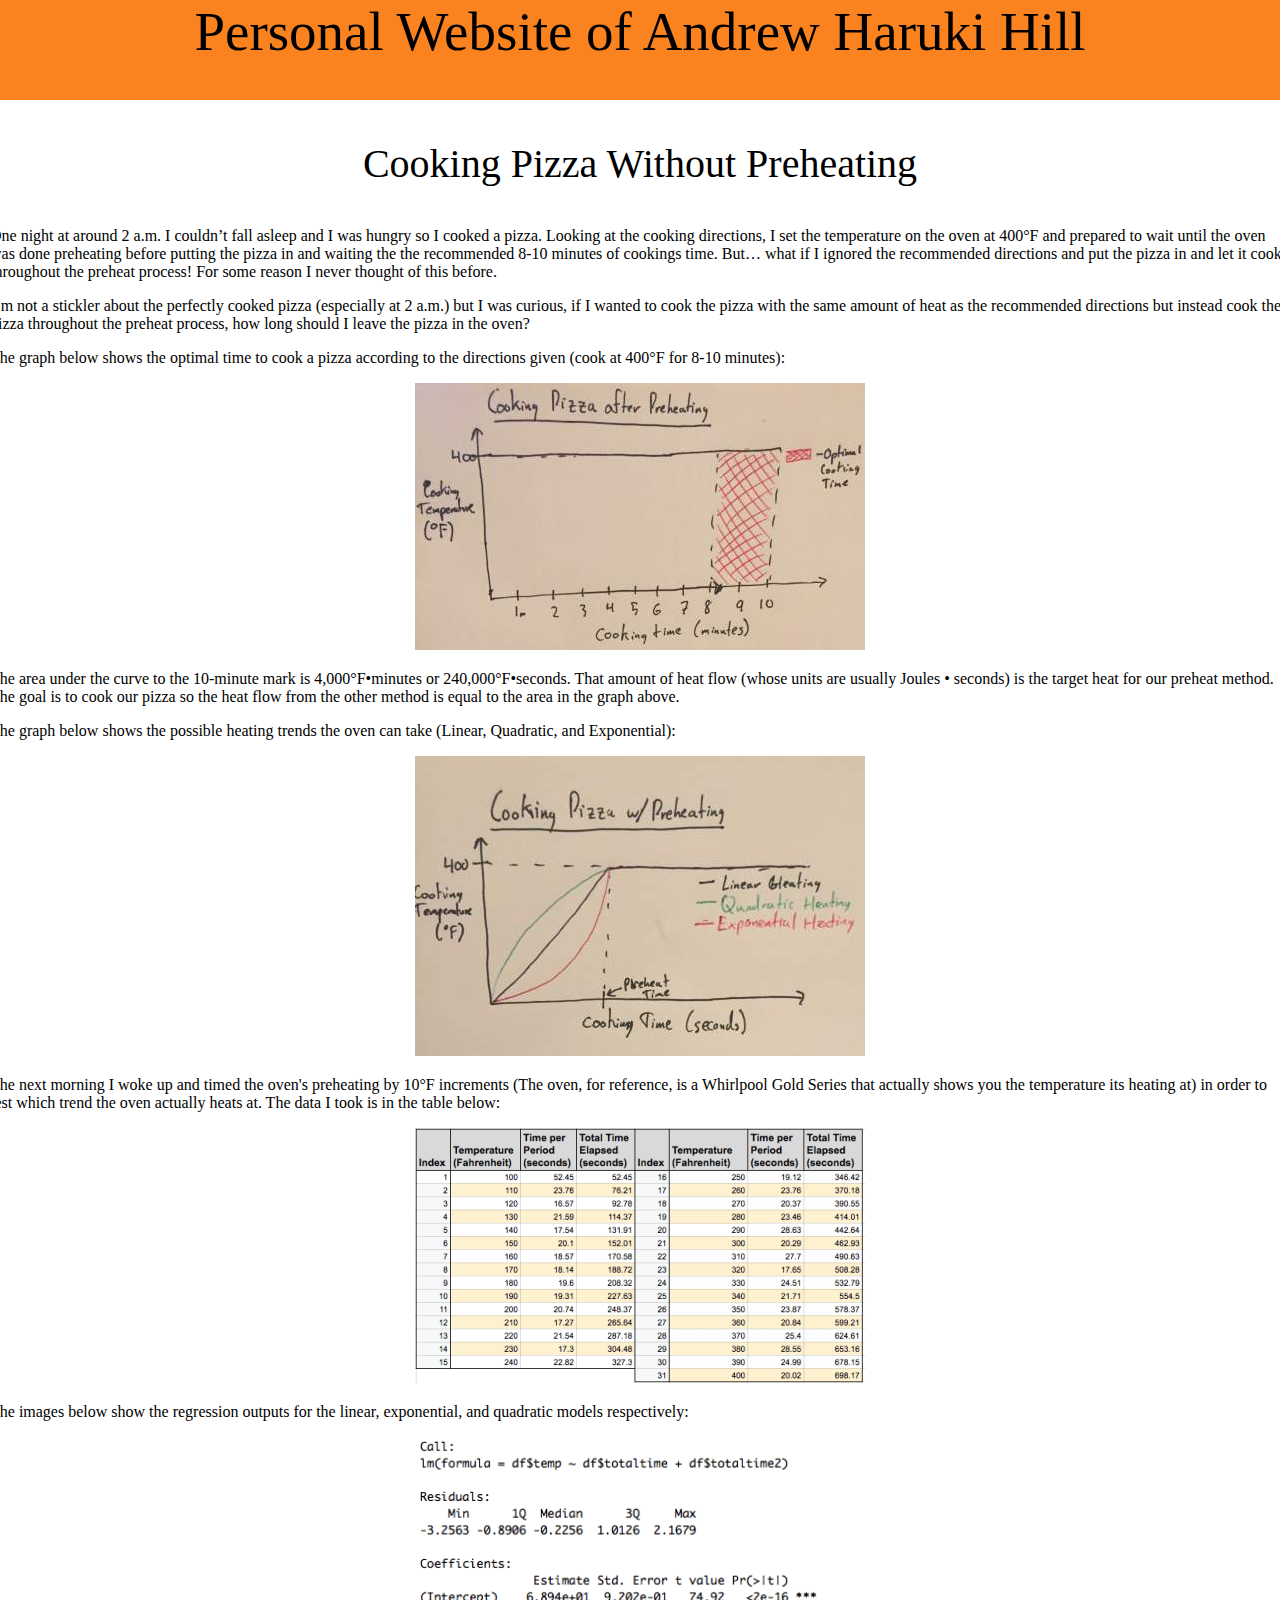
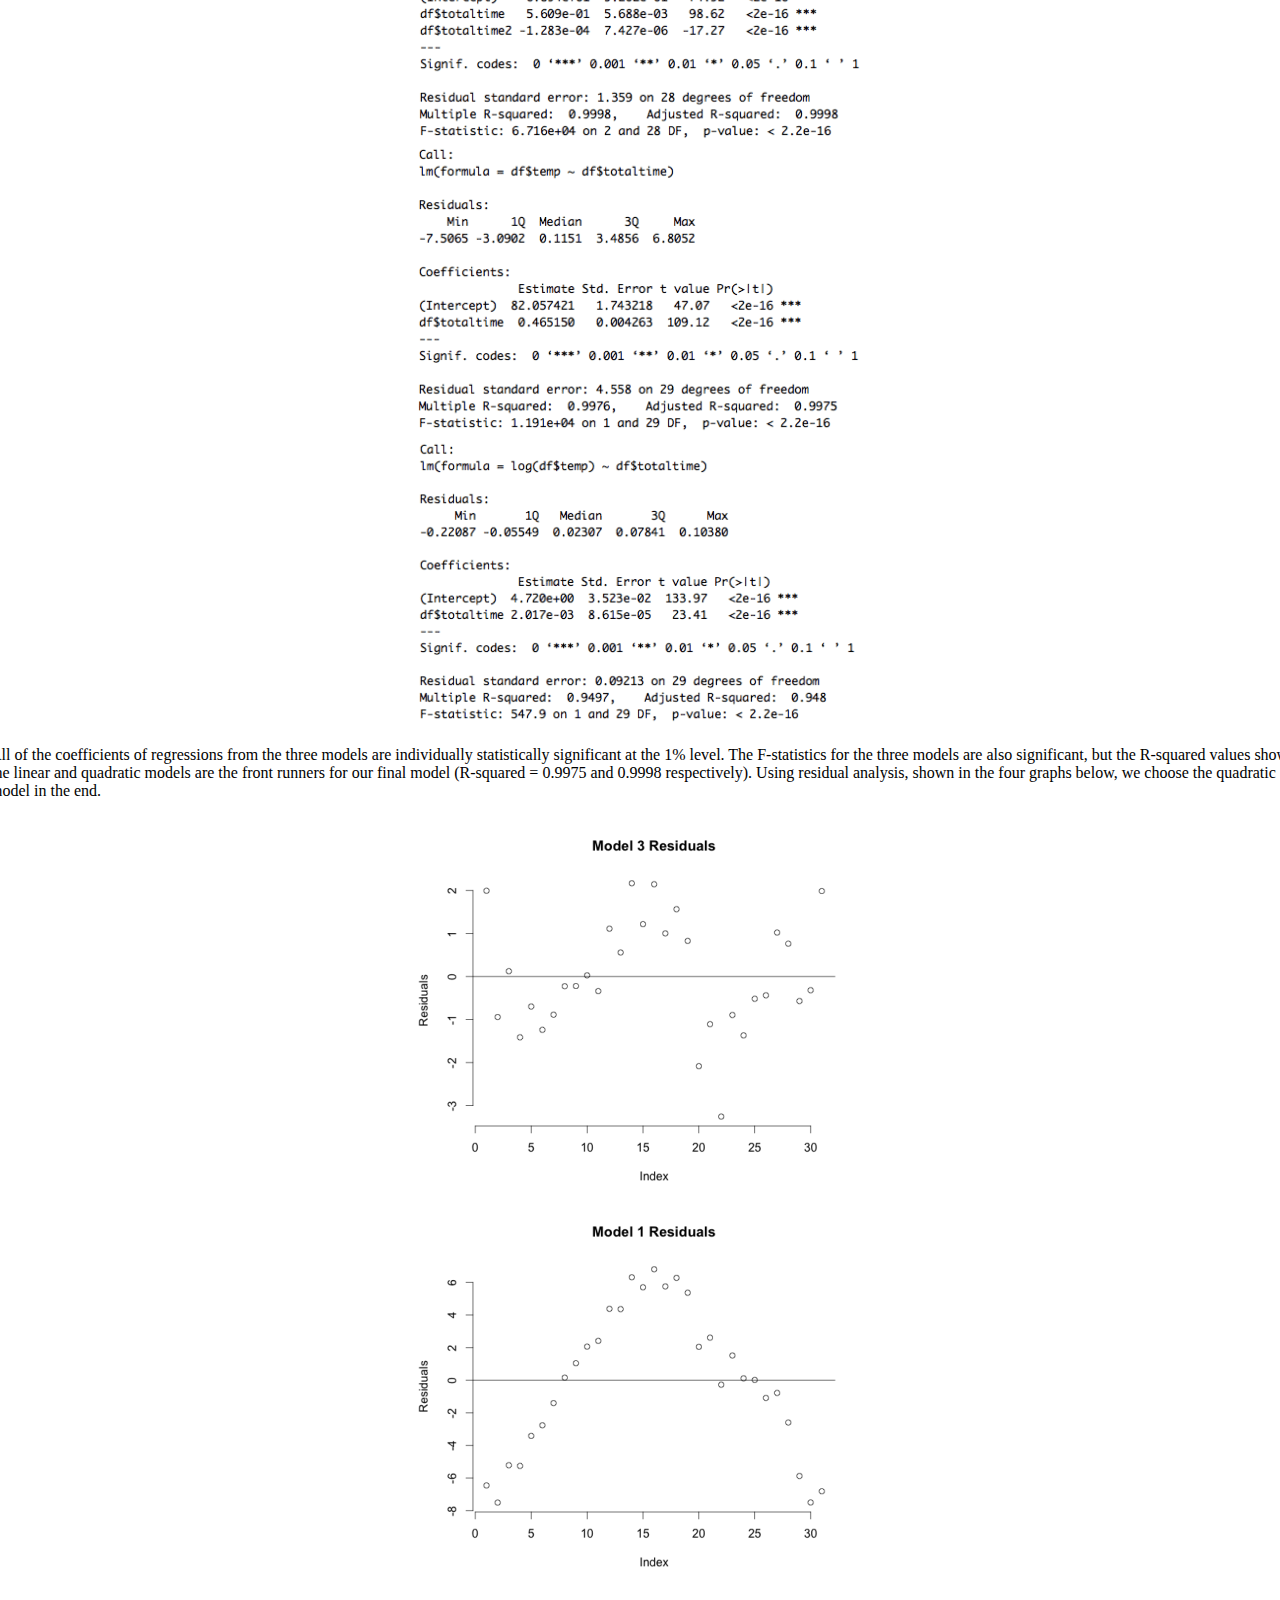
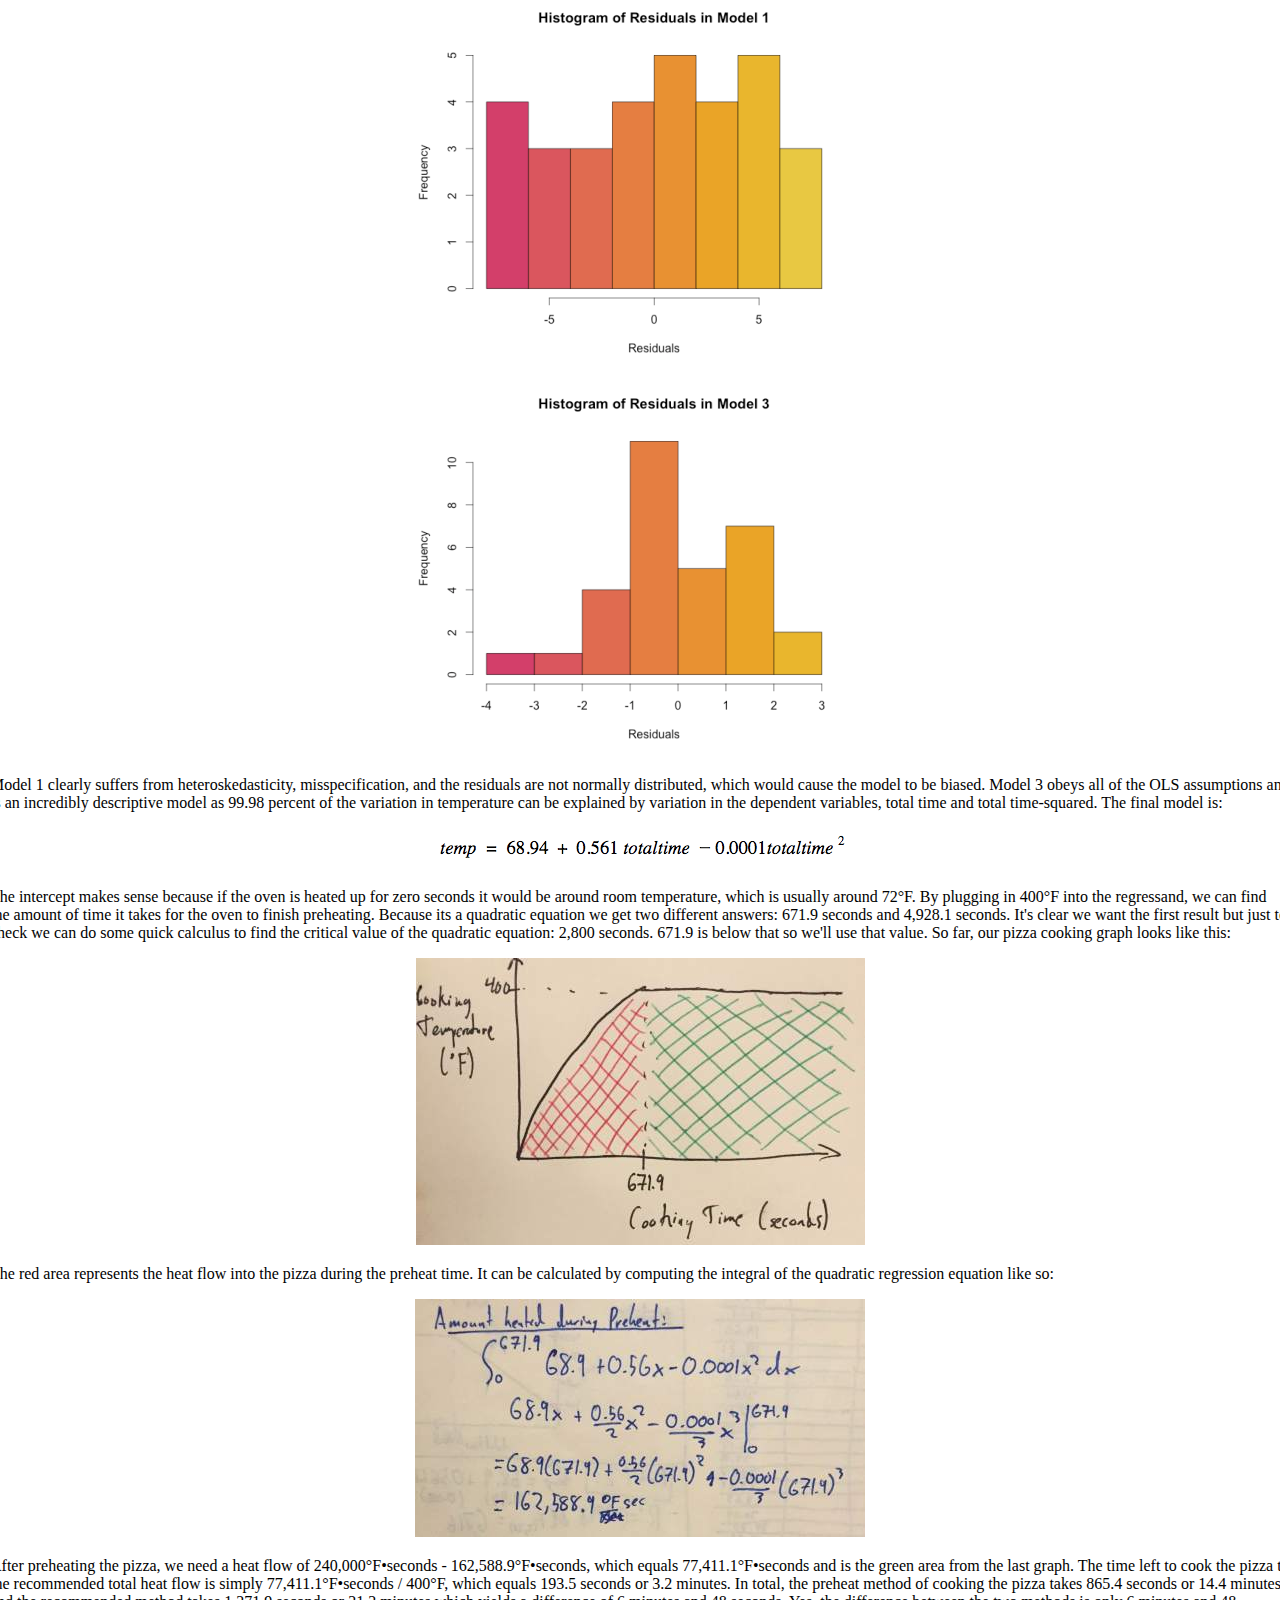
<file: Pizza.html>
<!DOCTYPE html>
<html lang='en'>
	<head>
		<meta charset='utf-8'>
		<link rel='stylesheet' href='index.css'>
		<title>A.H. Hill</title>
		<div class='banner'>
			<p class='banner-title'>Personal Website of Andrew Haruki Hill</p>
			<p class='banner-subtitle'></p>
		</div>
	</head>
	<body>
		<p class='article-title'>Cooking Pizza Without Preheating</p>
			

			<p class='article-text', id='2-par-1'>One night at around 2 a.m. I couldn’t fall asleep and I was hungry so I cooked a pizza. Looking at the cooking directions, I set the temperature on the oven at 400°F and prepared to wait until the oven was done preheating before putting the pizza in and waiting the the recommended 8-10 minutes of cookings time. But… what if I ignored the recommended directions and put the pizza in and let it cook throughout the preheat process! For some reason I never thought of this before.</p>

			<p class='article-text', id='2-par-2'>I’m not a stickler about the perfectly cooked pizza (especially at 2 a.m.) but I was curious, if I wanted to cook the pizza with the same amount of heat as the recommended directions but instead cook the pizza throughout the preheat process, how long should I leave the pizza in the oven?</p>
		
			<p class='article-text', id='2-par-3'>The graph below shows the optimal time to cook a pizza according to the directions given (cook at 400°F for 8-10 minutes):</p>

			<center><img src='Pizza1.jpg' alt='Pizza1'></center>

			<p class='article-text', id='2-par-4'>The area under the curve to the 10-minute mark is 4,000°F•minutes or 240,000°F•seconds. That amount of heat flow (whose units are usually Joules • seconds) is the target heat for our preheat method. The goal is to cook our pizza so the heat flow from the other method is equal to the area in the graph above.</p>

			<p class='article-text', id='2-par-5'>The graph below shows the possible heating trends the oven can take (Linear, Quadratic, and Exponential):</p>

			<center><img src='Pizza2.jpg' alt='Pizza2'></center>

			<p class='article-text', id='2-par-6'>The next morning I woke up and timed the oven's preheating by 10°F increments (The oven, for reference, is a Whirlpool Gold Series that actually shows you the temperature its heating at) in order to test which trend the oven actually heats at. The data I took is in the table below:</p>

			<center><img src='Pizza3.png' alt='Pizza3'></center>

			<p class='article-text', id='2-par-7'>The images below show the regression outputs for the linear, exponential, and quadratic models respectively:</p>

			<center><img src='Pizza4.png' alt='Pizza4'></center>
			<center><img src='Pizza5.png' alt='Pizza5'></center>
			<center><img src='Pizza6.png' alt='Pizza6'></center>

			<p class='article-text', id='2-par-8'>All of the coefficients of regressions from the three models are individually statistically significant at the 1% level. The F-statistics for the three models are also significant, but the R-squared values show the linear and quadratic models are the front runners for our final model (R-squared = 0.9975 and 0.9998 respectively). Using residual analysis, shown in the four graphs below, we choose the quadratic model in the end.</p>

			<center><img src='Pizza7.png' alt='Pizza7'></center>
			<center><img src='Pizza8.png' alt='Pizza8'></center>
			<center><img src='Pizza9.png' alt='Pizza9'></center>
			<center><img src='Pizza10.png' alt='Pizza10'></center>

			<p class='article-text', id='2-par-9'>Model 1 clearly suffers from heteroskedasticity, misspecification, and the residuals are not normally distributed, which would cause the model to be biased. Model 3 obeys all of the OLS assumptions and is an incredibly descriptive model as 99.98 percent of the variation in temperature can be explained by variation in the dependent variables, total time and total time-squared. The final model is:</p>

			<center><img src='Pizza11.png' alt='Pizza11'></center>

			<p class='article-text', id='2-par-10'>The intercept makes sense because if the oven is heated up for zero seconds it would be around room temperature, which is usually around 72°F. By plugging in 400°F into the regressand, we can find the amount of time it takes for the oven to finish preheating. Because its a quadratic equation we get two different answers: 671.9 seconds and 4,928.1 seconds. It's clear we want the first result but just to check we can do some quick calculus to find the critical value of the quadratic equation: 2,800 seconds. 671.9 is below that so we'll use that value. So far, our pizza cooking graph looks like this:</p>

			<center><img src='Pizza12.jpg' alt='Pizza12'></center>

			<p class='article-text', id='2-par-11'>The red area represents the heat flow into the pizza during the preheat time. It can be calculated by computing the integral of the quadratic regression equation like so:</p>

			<center><img src='Pizza13.jpg' alt='Pizza13'></center>

			<p class='article-text', id='2-par-12'>After preheating the pizza, we need a heat flow of 240,000°F•seconds - 162,588.9°F•seconds, which equals 77,411.1°F•seconds and is the green area from the last graph. The time left to cook the pizza to the recommended total heat flow is simply 77,411.1°F•seconds / 400°F, which equals 193.5 seconds or 3.2 minutes. In total, the preheat method of cooking the pizza takes 865.4 seconds or 14.4 minutes and the recommended method takes 1,271.9 seconds or 21.2 minutes which yields a difference of 6 minutes and 48 seconds. Yes, the difference between the two methods is only 6 minutes and 48 seconds for the same total heat flow but when it's 2 a.m. and you're hungry every second counts.</p>
	</body>
	
</html>
</file>
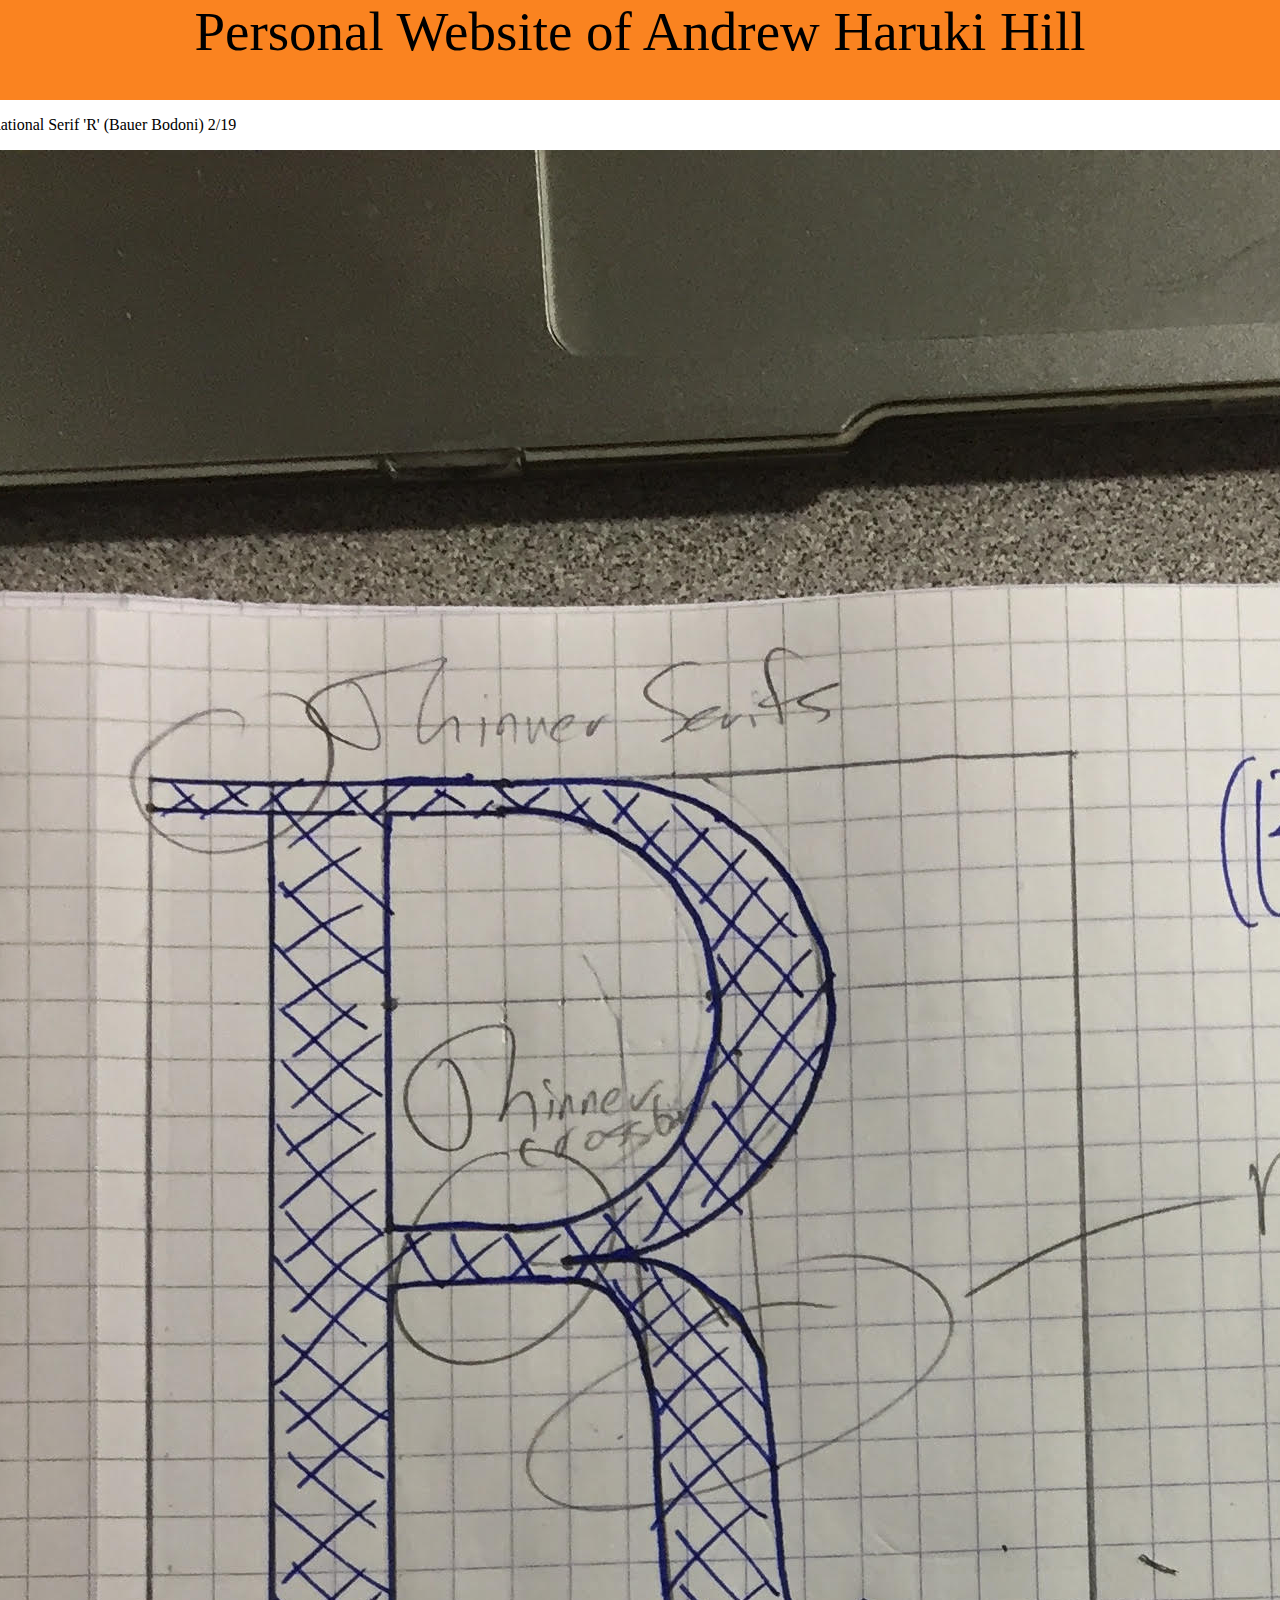
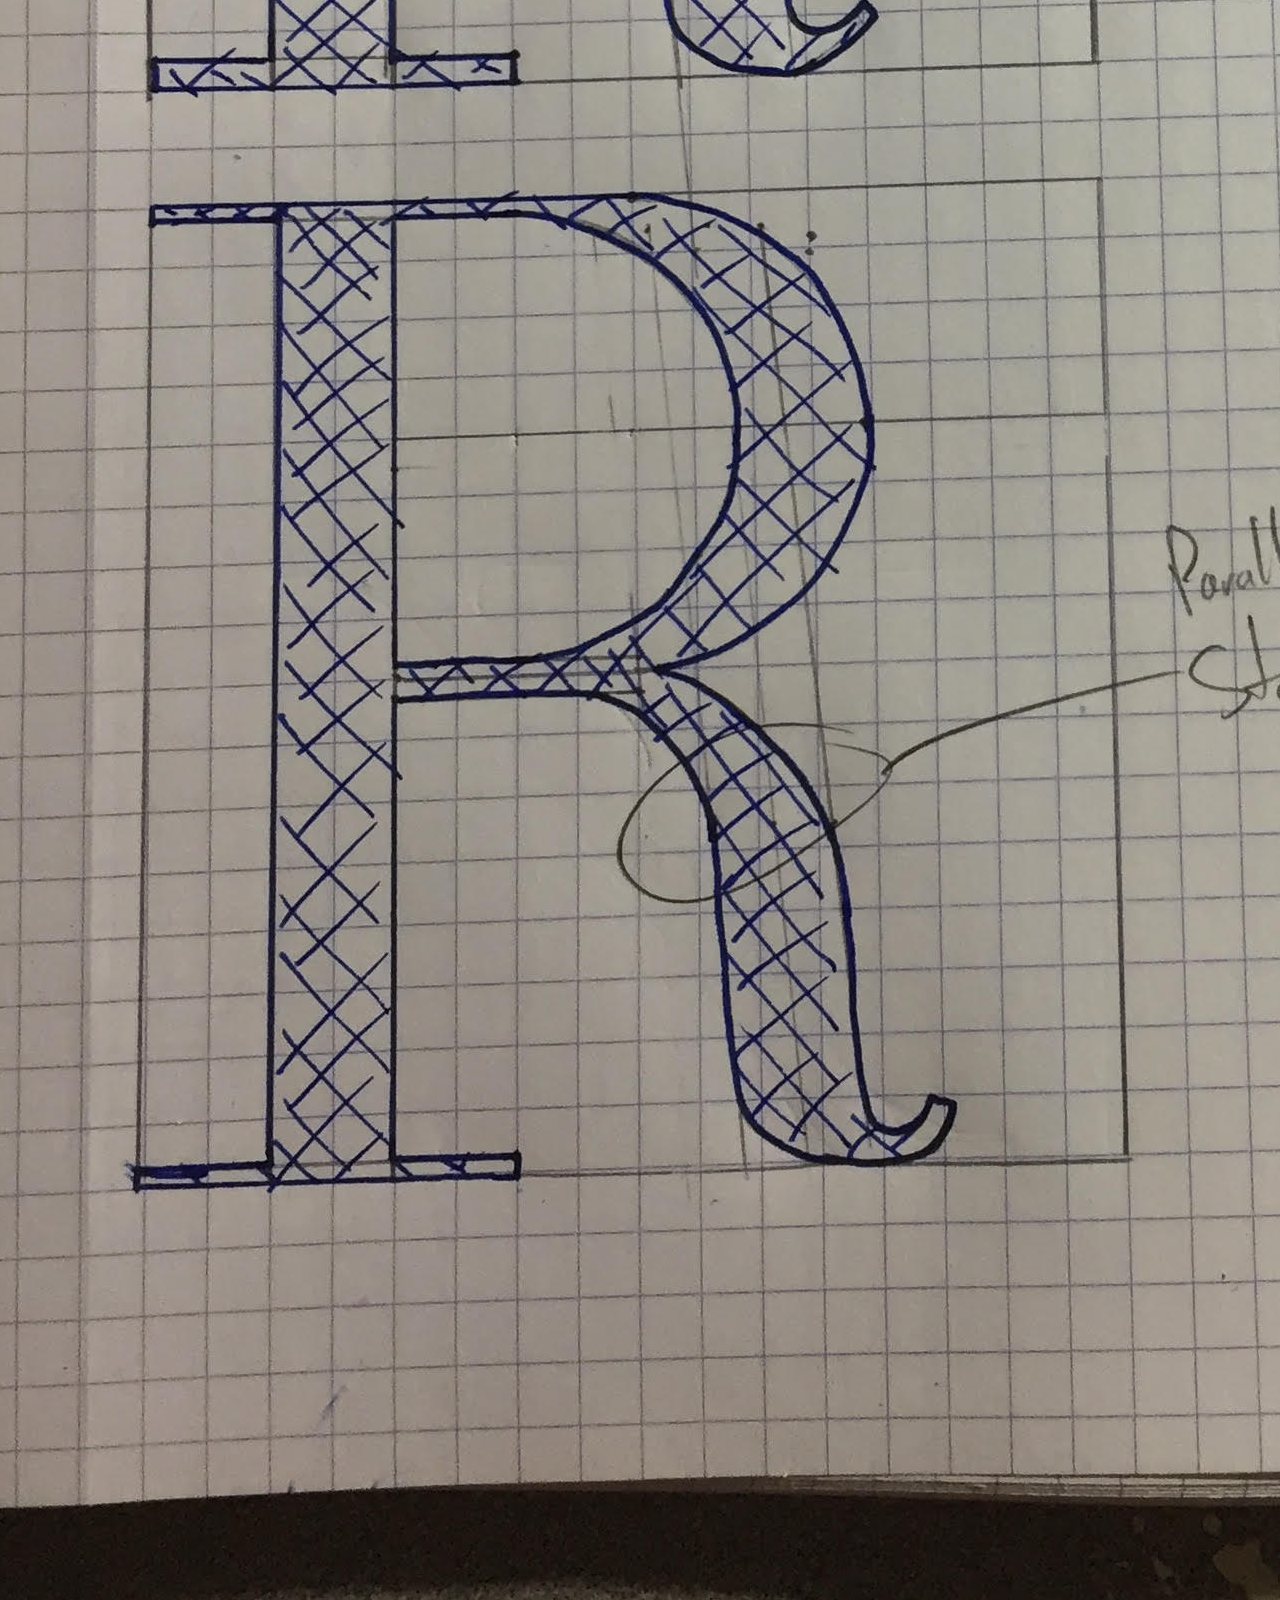
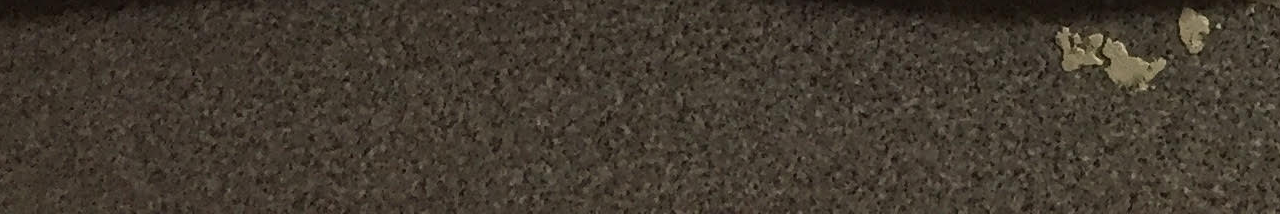
<file: Type.html>
<!DOCTYPE html>
<html lang='en'>
	<head>
		<meta charset='utf-8'>
		<link rel='stylesheet' href='index.css'>
		<title>A.H. Hill</title>
		<div class='banner'>
			<p class='banner-title'>Personal Website of Andrew Haruki Hill</p>
			<p class='banner-subtitle'></p>
		</div>
	</head>
	<body>

			<p class='article-text', id='type-1'>Rational Serif 'R' (Bauer Bodoni) 2/19</p>
			<img src='Type0219.jpg'>

		
	</body>
	
</html>
</file>
<file: index.css>
.links {
	font-size: 16px;
	font-family: sans-serif;
}

#links-home {
	font-size: 24px;
}

body {
	margin-left: -10px;
	margin-right: -10px;
	height: 1000px;
}

#index-nav {
	height: 500px;
}

.directory {
	display: inline-block;
	margin-right: 10px;
	margin-left: 10px;
}

.directory-header {
	font-size: 32px;
	width: 33.33%;
	height: 100px;
	display: inline-block;
	text-align: center;
}

.directory-body {
	height: 250px;
	width: 33.3%;
	float: left;
	text-align: center;
}

.index {
	display: inline;
}

.banner {
	height: 100px;
	background: rgb(250, 131, 32);
	margin-top: -10px;
	margin-left: -10px;
	margin-right: -10px;
}

.banner-title {
	font-family: 'Georgia';
	font-size: 55px;
	font-weight: 500;
	text-align: center;
	margin-top: 10px;
	margin-bottom: 3px;
} 

.banner-subtitle {
	font-family: 'Tahoma';
	font-size: 20px;
	font-weight: 300;
	text-align: center;
	margin-top: 0px;
}

.article-title {
	font-family: 'Georgia';
	font-size: 40px;
	text-align: center;
}

.div-header {
	text-align: center;
	font-size: 46px;
	padding-top: 10px;
	background-color: rgb(230, 230, 230);
	height: 100px;
	clear: both;
}

.div-body {
	background-color: rgb(250, 250, 250);
}

#publications {
	font-size: 24px;
	font-family: 'Georgia';
	text-align: center;
	background-color: white;
}
</file>
<file: DWade.css>
header {
	font-family: sans-serif;
	background: gainsboro;
}

img {
	text-align: center;
	display: block;
}


div {
	border: 6px solid #949599;
	height: 30px;
	margin: 10px;
	padding: 20px;
}


.banner {
	height: 100px;
	background: rgb(250, 250, 251);
	border-color: rgb(100, 100, 100);

}

.banner-title {
	font-family: 'Georgia';
	font-size: 55px;9
	font-weight: 500;
	color: black;
	margin-top: 10px;
	margin-bottom: 5px;

} 

.banner-subtitle {
	font-family: 'Tahoma';
	font-size: 20px;
	font-weight: 300;
	text-align: center;
	margin-top: 0px;
}

.article-title {
	font-family: 'Georgia';
	font-size: 40px;
	text-align: center;
}

.article-text {
	width: 700px;
	text-align: left;
	font-size: 18px;
	margin-left: auto;
	margin-right: auto;
}

footer {
	font-family: sans-serif;
	font-size: 14px;
}

.footer-link {
	font-size: 20px;
}

.up-carrot {
	font-size: 20px;
}
</file>
